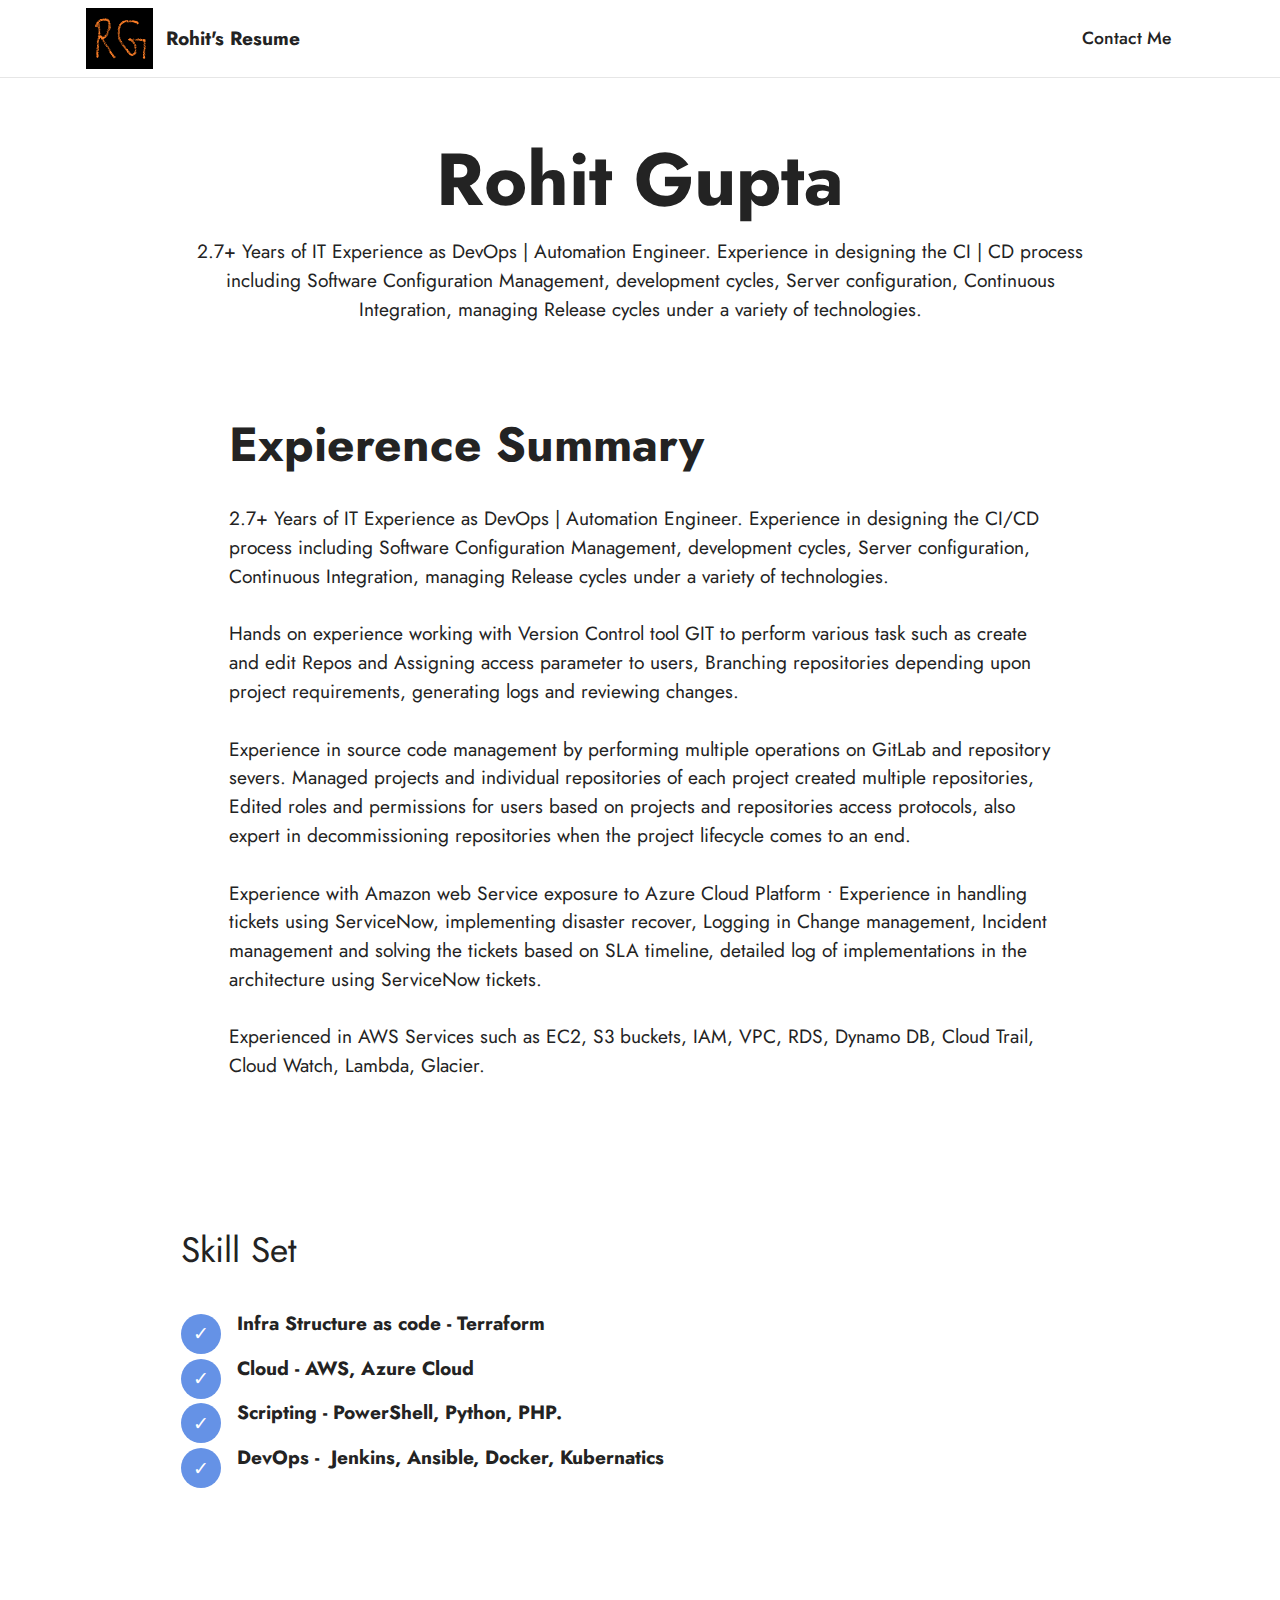
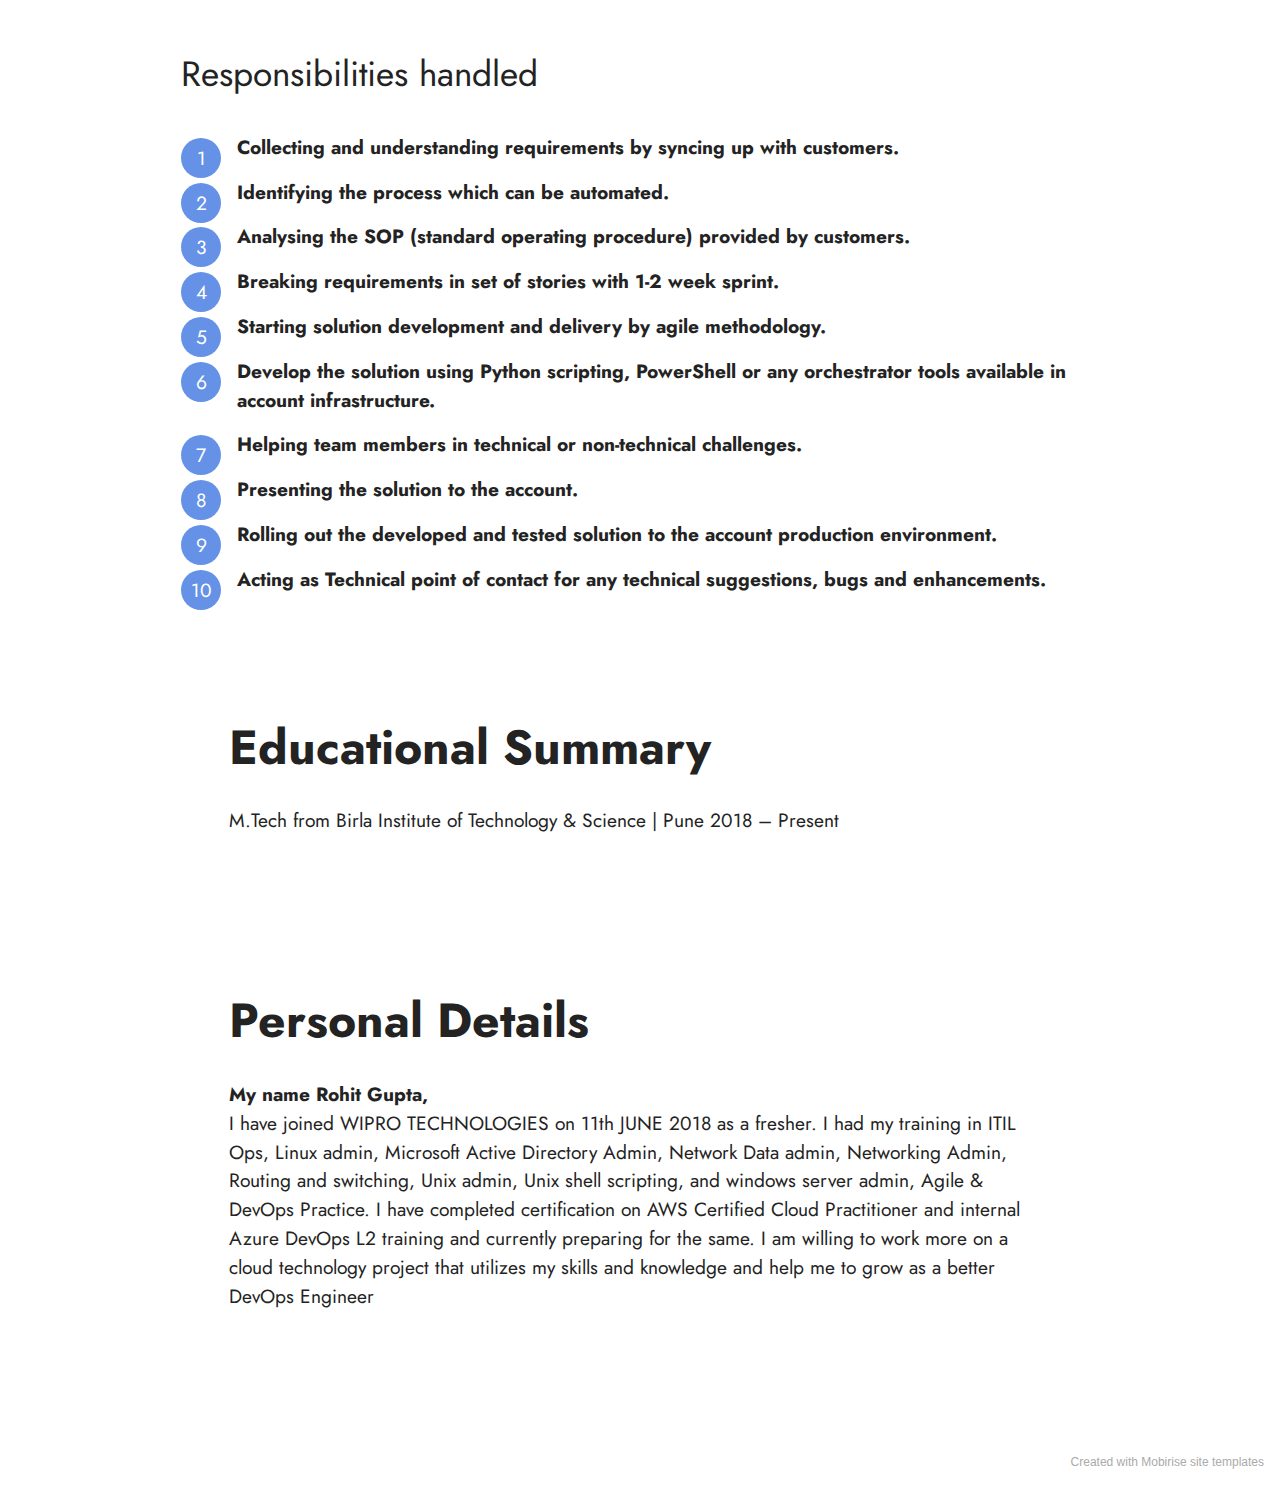
<file: index.html>
<!DOCTYPE html>
<html  >
<head>
  <!-- Site made with Mobirise Website Builder v5.3.10, https://mobirise.com -->
  <meta charset="UTF-8">
  <meta http-equiv="X-UA-Compatible" content="IE=edge">
  <meta name="generator" content="Mobirise v5.3.10, mobirise.com">
  <meta name="viewport" content="width=device-width, initial-scale=1, minimum-scale=1">
  <link rel="shortcut icon" href="assets/images/logo.png" type="image/x-icon">
  <meta name="description" content="">
  
  
  <title>Home</title>
  <link rel="stylesheet" href="assets/tether/tether.min.css">
  <link rel="stylesheet" href="assets/bootstrap/css/bootstrap.min.css">
  <link rel="stylesheet" href="assets/bootstrap/css/bootstrap-grid.min.css">
  <link rel="stylesheet" href="assets/bootstrap/css/bootstrap-reboot.min.css">
  <link rel="stylesheet" href="assets/dropdown/css/style.css">
  <link rel="stylesheet" href="assets/socicon/css/styles.css">
  <link rel="stylesheet" href="assets/theme/css/style.css">
  <link rel="preload" href="https://fonts.googleapis.com/css?family=Jost:100,200,300,400,500,600,700,800,900,100i,200i,300i,400i,500i,600i,700i,800i,900i&display=swap" as="style" onload="this.onload=null;this.rel='stylesheet'">
  <noscript><link rel="stylesheet" href="https://fonts.googleapis.com/css?family=Jost:100,200,300,400,500,600,700,800,900,100i,200i,300i,400i,500i,600i,700i,800i,900i&display=swap"></noscript>
  <link rel="preload" as="style" href="assets/mobirise/css/mbr-additional.css"><link rel="stylesheet" href="assets/mobirise/css/mbr-additional.css" type="text/css">
  
  
  
  
</head>
<body>
  
  <section class="menu cid-s48OLK6784" once="menu" id="menu1-h">
    
    <nav class="navbar navbar-dropdown navbar-fixed-top navbar-expand-lg">
        <div class="container">
            <div class="navbar-brand">
                <span class="navbar-logo">
                    <a href="index.html">
                        <img src="assets/images/logo.png" alt="Home" style="height: 3.8rem;">
                    </a>
                </span>
                <span class="navbar-caption-wrap"><a class="navbar-caption text-black text-primary display-7" href="index.html">Rohit's Resume</a></span>
            </div>
            <button class="navbar-toggler" type="button" data-toggle="collapse" data-target="#navbarSupportedContent" aria-controls="navbarNavAltMarkup" aria-expanded="false" aria-label="Toggle navigation">
                <div class="hamburger">
                    <span></span>
                    <span></span>
                    <span></span>
                    <span></span>
                </div>
            </button>
            <div class="collapse navbar-collapse" id="navbarSupportedContent">
                <ul class="navbar-nav nav-dropdown nav-right" data-app-modern-menu="true"><li class="nav-item"><a class="nav-link link text-black text-primary display-4" href="page1.html">Contact Me</a></li></ul>
                
                
            </div>
        </div>
    </nav>

</section>

<section class="header1 cid-s48MCQYojq" id="header1-f">

    

    

    <div class="align-center container">
        <div class="row justify-content-center">
            <div class="col-12 col-lg-10">
                <h1 class="mbr-section-title mbr-fonts-style mb-3 display-1"><strong>Rohit Gupta</strong></h1>
                
                <p class="mbr-text mbr-fonts-style display-7">2.7+ Years of IT Experience as DevOps | Automation Engineer. Experience in designing the CI | CD process including Software Configuration Management, development cycles, Server configuration, Continuous Integration, managing Release cycles under a variety of technologies.</p>
                
            </div>
        </div>
    </div>
</section>

<section class="content1 cid-s48udlf8KU" id="content1-8">
    
    <div class="container">
        <div class="row justify-content-center">
            <div class="title col-12 col-md-9">
                <h3 class="mbr-section-title mbr-fonts-style align-center mb-4 display-2"><strong>Expierence Summary</strong></h3>
                <h4 class="mbr-section-subtitle align-center mbr-fonts-style mb-4 display-7"><div>2.7+ Years of IT Experience as DevOps | Automation Engineer. Experience in designing the CI/CD process including Software Configuration Management, development cycles, Server configuration, Continuous Integration, managing Release cycles under a variety of technologies.</div><div><br></div><div><span style="font-size: 1.2rem;">Hands on experience working with Version Control tool GIT to perform various task such as create and edit Repos and Assigning access parameter to users, Branching repositories depending upon project requirements, generating logs and reviewing changes. </span></div><br><div><span style="font-size: 1.2rem;">Experience in source code management by performing multiple operations on GitLab and repository severs. Managed projects and individual repositories of each project created multiple repositories, Edited roles and permissions for users based on projects and repositories access protocols, also expert in decommissioning repositories when the project lifecycle comes to an end. </span></div><br><div><span style="font-size: 1.2rem;">Experience with Amazon web Service exposure to Azure Cloud Platform • Experience in handling tickets using ServiceNow, implementing disaster recover, Logging in Change management, Incident management and solving the tickets based on SLA timeline, detailed log of implementations in the architecture using ServiceNow tickets. </span></div><br><div><span style="font-size: 1.2rem;">Experienced in AWS Services such as EC2, S3 buckets, IAM, VPC, RDS, Dynamo DB, Cloud Trail, Cloud Watch, Lambda, Glacier.</span><br></div></h4>
                
            </div>
        </div>
    </div>
</section>

<section class="content8 cid-sFA0KXL9tc" id="content8-o">
    
    <div class="container">
        <div class="row justify-content-center">
            <div class="counter-container col-md-12 col-lg-10">
                <h4 class="mbr-section-title mbr-fonts-style mb-4 display-5">Skill Set</h4>
                <div class="mbr-text mbr-fonts-style display-7">
                    <ul>
                        <li><strong>Infra Structure as code - Terraform</strong></li>
                        <li><strong>Cloud - AWS, Azure Cloud&nbsp;</strong></li><li><strong>Scripting - PowerShell, Python, PHP.</strong></li><li><strong>DevOps -&nbsp; Jenkins, Ansible, Docker, Kubernatics</strong></li>
                    </ul>
                </div>
            </div>
        </div>
    </div>
</section>

<section class="content9 cid-sFA1Wz2s9J" id="content9-q">
    

    <div class="container">
        <div class="row justify-content-center">
            <div class="counter-container col-md-12 col-lg-10">
                <h4 class="mbr-section-title mbr-fonts-style mb-4 display-5">Responsibilities handled</h4>
                <div class="mbr-text mbr-fonts-style display-7">
                    <ol>
                        <li><strong>Collecting and understanding requirements by syncing up with customers.</strong><br></li><li><strong>Identifying the process which can be automated.
</strong></li><li><strong>Analysing the SOP (standard operating procedure) provided by customers.
</strong></li><li><strong>Breaking requirements in set of stories with 1-2 week sprint.
</strong></li><li><strong>Starting solution development and delivery by agile methodology.
</strong></li><li><strong>Develop the solution using Python scripting, PowerShell or any orchestrator tools available in account infrastructure.
</strong></li><li><strong>Helping team members in technical or non-technical challenges.
</strong></li><li><strong>Presenting the solution to the account.
</strong></li><li><strong>Rolling out the developed and tested solution to the account production environment.
</strong></li><li><strong>Acting as Technical point of contact for any technical suggestions, bugs and enhancements.</strong></li>
                    </ol>
                </div>
            </div>
        </div>
    </div>
</section>

<section class="content1 cid-sFA2pXXGGl" id="content1-r">
    
    <div class="container">
        <div class="row justify-content-center">
            <div class="title col-12 col-md-9">
                <h3 class="mbr-section-title mbr-fonts-style align-center mb-4 display-2"><strong>Educational Summary</strong></h3>
                <h4 class="mbr-section-subtitle align-center mbr-fonts-style mb-4 display-7">M.Tech from Birla Institute of Technology &amp; Science | Pune 2018 – Present</h4>
                
            </div>
        </div>
    </div>
</section>

<section class="content1 cid-sFA30c0KIP" id="content1-s">
    
    <div class="container">
        <div class="row justify-content-center">
            <div class="title col-12 col-md-9">
                <h3 class="mbr-section-title mbr-fonts-style align-center mb-4 display-2"><strong>Personal Details</strong></h3>
                <h4 class="mbr-section-subtitle align-center mbr-fonts-style mb-4 display-7"><strong>My name Rohit Gupta, </strong><br>I have joined WIPRO TECHNOLOGIES on 11th JUNE 2018 as a fresher. I had my training in ITIL Ops, Linux admin, Microsoft Active Directory Admin, Network Data admin, Networking Admin, Routing and switching, Unix admin, Unix shell scripting, and windows server admin, Agile &amp; DevOps Practice. I have completed certification on AWS Certified Cloud Practitioner and internal Azure DevOps L2 training and currently preparing for the same. I am willing to work more on a cloud technology project that utilizes my skills and knowledge and help me to grow as a better DevOps Engineer</h4>
                
            </div>
        </div>
    </div>
</section><section style="background-color: #fff; font-family: -apple-system, BlinkMacSystemFont, 'Segoe UI', 'Roboto', 'Helvetica Neue', Arial, sans-serif; color:#aaa; font-size:12px; padding: 0; align-items: center; display: flex;"><a href="https://mobirise.site/e" style="flex: 1 1; height: 3rem; padding-left: 1rem;"></a><p style="flex: 0 0 auto; margin:0; padding-right:1rem;">Created with Mobirise <a href="https://mobirise.site/u" style="color:#aaa;">site</a> templates</p></section><script src="assets/web/assets/jquery/jquery.min.js"></script>  <script src="assets/popper/popper.min.js"></script>  <script src="assets/tether/tether.min.js"></script>  <script src="assets/bootstrap/js/bootstrap.min.js"></script>  <script src="assets/smoothscroll/smooth-scroll.js"></script>  <script src="assets/dropdown/js/nav-dropdown.js"></script>  <script src="assets/dropdown/js/navbar-dropdown.js"></script>  <script src="assets/touchswipe/jquery.touch-swipe.min.js"></script>  <script src="assets/theme/js/script.js"></script>  
  
  
</body>
</html>
</file>
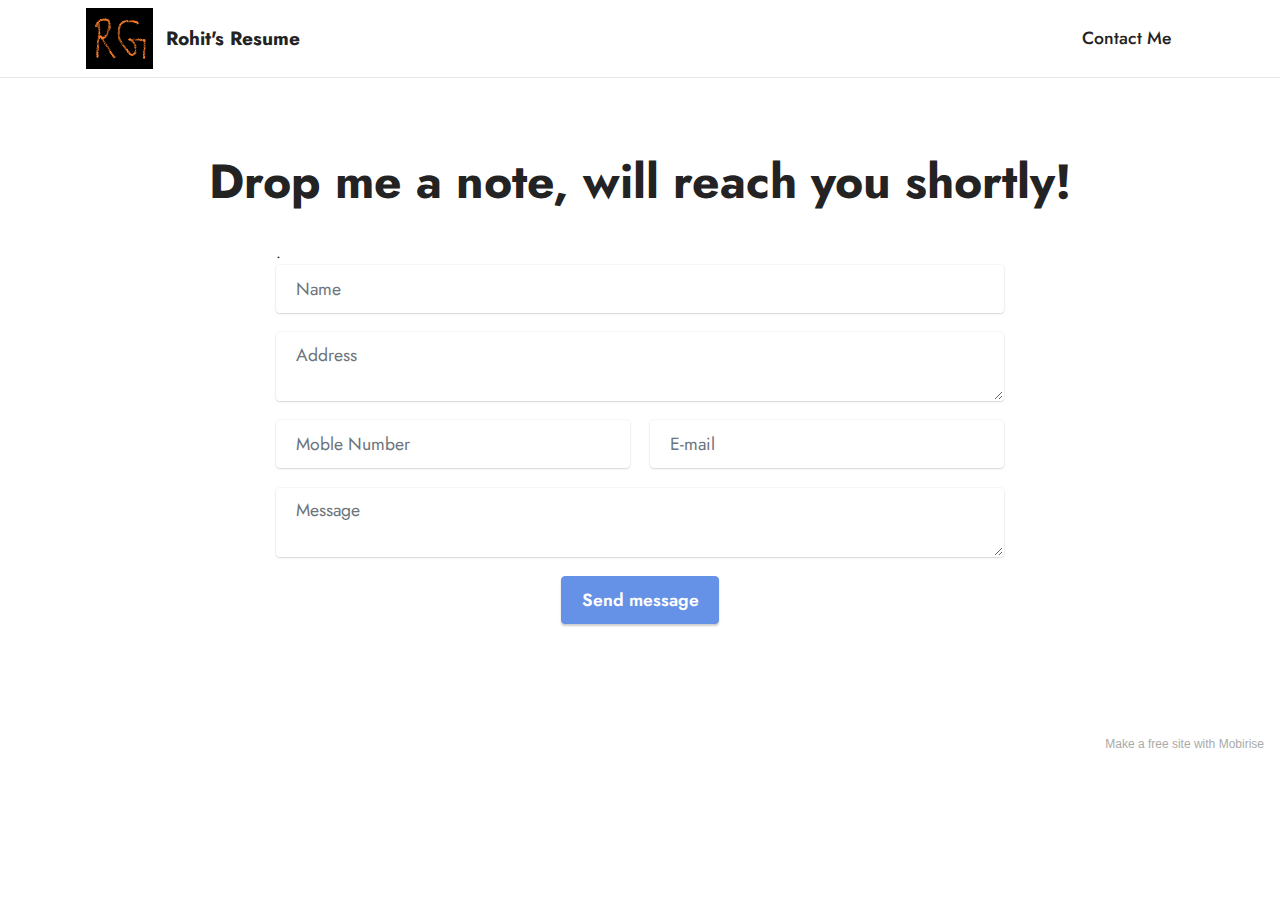
<file: page1.html>
<!DOCTYPE html>
<html  >
<head>
  <meta charset="UTF-8">
  <meta http-equiv="X-UA-Compatible" content="IE=edge">
  <meta name="generator" content="Mobirise v5.3.10, mobirise.com">
  <meta name="viewport" content="width=device-width, initial-scale=1, minimum-scale=1">
  <link rel="shortcut icon" href="assets/images/logo.png" type="image/x-icon">
  <meta name="description" content="">
  
  
  <title>Contact_me</title>
  <link rel="stylesheet" href="assets/tether/tether.min.css">
  <link rel="stylesheet" href="assets/bootstrap/css/bootstrap.min.css">
  <link rel="stylesheet" href="assets/bootstrap/css/bootstrap-grid.min.css">
  <link rel="stylesheet" href="assets/bootstrap/css/bootstrap-reboot.min.css">
  <link rel="stylesheet" href="assets/dropdown/css/style.css">
  <link rel="stylesheet" href="assets/formstyler/jquery.formstyler.css">
  <link rel="stylesheet" href="assets/formstyler/jquery.formstyler.theme.css">
  <link rel="stylesheet" href="assets/datepicker/jquery.datetimepicker.min.css">
  <link rel="stylesheet" href="assets/socicon/css/styles.css">
  <link rel="stylesheet" href="assets/theme/css/style.css">
  <link rel="preload" href="https://fonts.googleapis.com/css?family=Jost:100,200,300,400,500,600,700,800,900,100i,200i,300i,400i,500i,600i,700i,800i,900i&display=swap" as="style" onload="this.onload=null;this.rel='stylesheet'">
  <noscript><link rel="stylesheet" href="https://fonts.googleapis.com/css?family=Jost:100,200,300,400,500,600,700,800,900,100i,200i,300i,400i,500i,600i,700i,800i,900i&display=swap"></noscript>
  <link rel="preload" as="style" href="assets/mobirise/css/mbr-additional.css"><link rel="stylesheet" href="assets/mobirise/css/mbr-additional.css" type="text/css">
  
  <script>
function validateForm() {
  let x = document.forms["myForm"]["E-mail"].value;
  if (x == "") {
    alert("Please Enter Email in the Email Filed");
    return false;
  }

  let Y = document.forms["myForm"]["name"].value;
  if (Y == "") {
    alert("Please Tell us your name, if you have one in Name Field");
    return false;
  }


  let Z = document.forms["myForm"]["Address"].value;
  if (Z == "") {
    alert("Help us with your Address, in Address Field");
    return false;
  }


  let Q = document.forms["myForm"]["Moble Number"].value;
  if (Q == "") {
    alert("How We call you?, Share us your Phone number in Mobile Number Field");
    return false;
  }


  let E = document.forms["myForm"]["textarea"].value;
  if (Y == "") {
    alert("What you want to Say, Please Enter in Message Field");
    return false;
  }



}

</script>
  
  
</head>
<body>
  
  <section class="menu cid-s48OLK6784" once="menu" id="menu1-k">
    
    <nav class="navbar navbar-dropdown navbar-fixed-top navbar-expand-lg">
        <div class="container">
            <div class="navbar-brand">
                <span class="navbar-logo">
                    <a href="index.html">
                        <img src="assets/images/logo.png" alt="Home" style="height: 3.8rem;">
                    </a>
                </span>
                <span class="navbar-caption-wrap"><a class="navbar-caption text-black text-primary display-7" href="index.html">Rohit's Resume</a></span>
            </div>
            <button class="navbar-toggler" type="button" data-toggle="collapse" data-target="#navbarSupportedContent" aria-controls="navbarNavAltMarkup" aria-expanded="false" aria-label="Toggle navigation">
                <div class="hamburger">
                    <span></span>
                    <span></span>
                    <span></span>
                    <span></span>
                </div>
            </button>
            <div class="collapse navbar-collapse" id="navbarSupportedContent">
                <ul class="navbar-nav nav-dropdown nav-right" data-app-modern-menu="true"><li class="nav-item"><a class="nav-link link text-black text-primary display-4" href="page1.html">Contact Me</a></li></ul>
                
                
            </div>
        </div>
    </nav>

</section>

<section class="form5 cid-sFzURJR2z9" id="form5-l">
    
    
    <div class="container">
        <div class="mbr-section-head">
            <h3 class="mbr-section-title mbr-fonts-style align-center mb-0 display-2"><strong>Drop me a note, will reach you shortly!</strong></h3>
            
        </div>
        <div class="row justify-content-center mt-4">
            <div class="col-lg-8 mx-auto mbr-form" data-form-type="formoid">
                <form name="myForm" action="" method="POST" onsubmit="return validateForm()">
                    .
                    <div class="dragArea row">

                        <div class="col-md col-sm-12 form-group" data-for="name">
                            <input type="text" name="name" placeholder="Name" data-form-field="name" class="form-control" value="" id="name-form5-l">
                        </div>

                        <div class="col-12 form-group" data-for="textarea">
                            <textarea name="Address" placeholder="Address" data-form-field="textarea" class="form-control" id="textarea-form5-l"></textarea>
                        </div>

                        <div class="col-md col-sm-12 form-group" data-for="name">
                            <input type="tel" name="Moble Number" placeholder="Moble Number" data-form-field="name" class="form-control" value="" id="name-form5-l">
                        </div>

                        <div class="col-md col-sm-12 form-group" data-for="email">
                            <input type="email" name="E-mail" placeholder="E-mail" data-form-field="email" class="form-control" value="" id="email-form5-l">
                        </div>

                        <div class="col-12 form-group" data-for="textarea">
                            <textarea name="textarea" placeholder="Message" data-form-field="textarea" class="form-control" id="textarea-form5-l"></textarea>
                        </div>

                        <div class="col-lg-12 col-md-12 col-sm-12 align-center mbr-section-btn">
                            <button type="submit" class="btn btn-primary display-4">Send message</button>
                        </div>
                    </div>
                </form>
            </div>
        </div>
    </div>
</section><section style="background-color: #fff; font-family: -apple-system, BlinkMacSystemFont, 'Segoe UI', 'Roboto', 'Helvetica Neue', Arial, sans-serif; color:#aaa; font-size:12px; padding: 0; align-items: center; display: flex;"><a href="https://mobirise.site/f" style="flex: 1 1; height: 3rem; padding-left: 1rem;"></a><p style="flex: 0 0 auto; margin:0; padding-right:1rem;">Make a free site with <a href="https://mobirise.site/z" style="color:#aaa;">Mobirise</a></p></section><script src="assets/web/assets/jquery/jquery.min.js"></script>  <script src="assets/popper/popper.min.js"></script>  <script src="assets/tether/tether.min.js"></script>  <script src="assets/bootstrap/js/bootstrap.min.js"></script>  <script src="assets/smoothscroll/smooth-scroll.js"></script>  <script src="assets/dropdown/js/nav-dropdown.js"></script>  <script src="assets/dropdown/js/navbar-dropdown.js"></script>  <script src="assets/touchswipe/jquery.touch-swipe.min.js"></script>  <script src="assets/formstyler/jquery.formstyler.js"></script>  <script src="assets/formstyler/jquery.formstyler.min.js"></script>  <script src="assets/datepicker/jquery.datetimepicker.full.js"></script>  <script src="assets/theme/js/script.js"></script>  <script src="assets/formoid/formoid.min.js"></script>  
  
  
</body>
</html>
</file>
<file: assets/dropdown/css/style.css>
.navbar-dropdown {
  left: 0;
  padding: 0;
  position: absolute;
  right: 0;
  top: 0;
  transition: all 0.45s ease;
  z-index: 1030;
  background: #282828; }
  .navbar-dropdown .navbar-logo {
    margin-right: 0.8rem;
    transition: margin 0.3s ease-in-out;
    vertical-align: middle; }
    .navbar-dropdown .navbar-logo img {
      height: 3.125rem;
      transition: all 0.3s ease-in-out; }
    .navbar-dropdown .navbar-logo.mbr-iconfont {
      font-size: 3.125rem;
      line-height: 3.125rem; }
  .navbar-dropdown .navbar-caption {
    font-weight: 700;
    white-space: normal;
    vertical-align: -4px;
    line-height: 3.125rem !important; }
    .navbar-dropdown .navbar-caption, .navbar-dropdown .navbar-caption:hover {
      color: inherit;
      text-decoration: none; }
  .navbar-dropdown .mbr-iconfont + .navbar-caption {
    vertical-align: -1px; }
  .navbar-dropdown.navbar-fixed-top {
    position: fixed; }
  .navbar-dropdown .navbar-brand span {
    vertical-align: -4px; }
  .navbar-dropdown.bg-color.transparent {
    background: none; }
  .navbar-dropdown.navbar-short .navbar-brand {
    padding: 0.625rem 0; }
    .navbar-dropdown.navbar-short .navbar-brand span {
      vertical-align: -1px; }
  .navbar-dropdown.navbar-short .navbar-caption {
    line-height: 2.375rem !important;
    vertical-align: -2px; }
  .navbar-dropdown.navbar-short .navbar-logo {
    margin-right: 0.5rem; }
    .navbar-dropdown.navbar-short .navbar-logo img {
      height: 2.375rem; }
    .navbar-dropdown.navbar-short .navbar-logo.mbr-iconfont {
      font-size: 2.375rem;
      line-height: 2.375rem; }
  .navbar-dropdown.navbar-short .mbr-table-cell {
    height: 3.625rem; }
  .navbar-dropdown .navbar-close {
    left: 0.6875rem;
    position: fixed;
    top: 0.75rem;
    z-index: 1000; }
  .navbar-dropdown .hamburger-icon {
    content: "";
    display: inline-block;
    vertical-align: middle;
    width: 16px;
    -webkit-box-shadow: 0 -6px 0 1px #282828,0 0 0 1px #282828,0 6px 0 1px #282828;
    -moz-box-shadow: 0 -6px 0 1px #282828,0 0 0 1px #282828,0 6px 0 1px #282828;
    box-shadow: 0 -6px 0 1px #282828,0 0 0 1px #282828,0 6px 0 1px #282828; }

.dropdown-menu .dropdown-toggle[data-toggle="dropdown-submenu"]::after {
  border-bottom: 0.35em solid transparent;
  border-left: 0.35em solid;
  border-right: 0;
  border-top: 0.35em solid transparent;
  margin-left: 0.3rem; }

.dropdown-menu .dropdown-item:focus {
  outline: 0; }

.nav-dropdown {
  font-size: 0.75rem;
  font-weight: 500;
  height: auto !important; }
  .nav-dropdown .nav-btn {
    padding-left: 1rem; }
  .nav-dropdown .link {
    margin: .667em 1.667em;
    font-weight: 500;
    padding: 0;
    transition: color .2s ease-in-out; }
    .nav-dropdown .link.dropdown-toggle {
      margin-right: 2.583em; }
      .nav-dropdown .link.dropdown-toggle::after {
        margin-left: .25rem;
        border-top: 0.35em solid;
        border-right: 0.35em solid transparent;
        border-left: 0.35em solid transparent;
        border-bottom: 0; }
      .nav-dropdown .link.dropdown-toggle[aria-expanded="true"] {
        margin: 0;
        padding: 0.667em 3.263em  0.667em 1.667em; }
  .nav-dropdown .link::after,
  .nav-dropdown .dropdown-item::after {
    color: inherit; }
  .nav-dropdown .btn {
    font-size: 0.75rem;
    font-weight: 700;
    letter-spacing: 0;
    margin-bottom: 0;
    padding-left: 1.25rem;
    padding-right: 1.25rem; }
  .nav-dropdown .dropdown-menu {
    border-radius: 0;
    border: 0;
    left: 0;
    margin: 0;
    padding-bottom: 1.25rem;
    padding-top: 1.25rem;
    position: relative; }
  .nav-dropdown .dropdown-submenu {
    margin-left: 0.125rem;
    top: 0; }
  .nav-dropdown .dropdown-item {
    font-weight: 500;
    line-height: 2;
    padding: 0.3846em 4.615em 0.3846em 1.5385em;
    position: relative;
    transition: color .2s ease-in-out, background-color .2s ease-in-out; }
    .nav-dropdown .dropdown-item::after {
      margin-top: -0.3077em;
      position: absolute;
      right: 1.1538em;
      top: 50%; }
    .nav-dropdown .dropdown-item:focus, .nav-dropdown .dropdown-item:hover {
      background: none; }

@media (max-width: 767px) {
  .nav-dropdown.navbar-toggleable-sm {
    bottom: 0;
    display: none;
    left: 0;
    overflow-x: hidden;
    position: fixed;
    top: 0;
    transform: translateX(-100%);
    -ms-transform: translateX(-100%);
    -webkit-transform: translateX(-100%);
    width: 18.75rem;
    z-index: 999; } }
.nav-dropdown.navbar-toggleable-xl {
  bottom: 0;
  display: none;
  left: 0;
  overflow-x: hidden;
  position: fixed;
  top: 0;
  transform: translateX(-100%);
  -ms-transform: translateX(-100%);
  -webkit-transform: translateX(-100%);
  width: 18.75rem;
  z-index: 999; }

.nav-dropdown-sm {
  display: block !important;
  overflow-x: hidden;
  overflow: auto;
  padding-top: 3.875rem; }
  .nav-dropdown-sm::after {
    content: "";
    display: block;
    height: 3rem;
    width: 100%; }
  .nav-dropdown-sm.collapse.in ~ .navbar-close {
    display: block !important; }
  .nav-dropdown-sm.collapsing, .nav-dropdown-sm.collapse.in {
    transform: translateX(0);
    -ms-transform: translateX(0);
    -webkit-transform: translateX(0);
    transition: all 0.25s ease-out;
    -webkit-transition: all 0.25s ease-out;
    background: #282828; }
  .nav-dropdown-sm.collapsing[aria-expanded="false"] {
    transform: translateX(-100%);
    -ms-transform: translateX(-100%);
    -webkit-transform: translateX(-100%); }
  .nav-dropdown-sm .nav-item {
    display: block;
    margin-left: 0 !important;
    padding-left: 0; }
  .nav-dropdown-sm .link,
  .nav-dropdown-sm .dropdown-item {
    border-top: 1px dotted rgba(255, 255, 255, 0.1);
    font-size: 0.8125rem;
    line-height: 1.6;
    margin: 0 !important;
    padding: 0.875rem 2.4rem 0.875rem 1.5625rem !important;
    position: relative;
    white-space: normal; }
    .nav-dropdown-sm .link:focus, .nav-dropdown-sm .link:hover,
    .nav-dropdown-sm .dropdown-item:focus,
    .nav-dropdown-sm .dropdown-item:hover {
      background: rgba(0, 0, 0, 0.2) !important;
      color: #c0a375; }
  .nav-dropdown-sm .nav-btn {
    position: relative;
    padding: 1.5625rem 1.5625rem 0 1.5625rem; }
    .nav-dropdown-sm .nav-btn::before {
      border-top: 1px dotted rgba(255, 255, 255, 0.1);
      content: "";
      left: 0;
      position: absolute;
      top: 0;
      width: 100%; }
    .nav-dropdown-sm .nav-btn + .nav-btn {
      padding-top: 0.625rem; }
      .nav-dropdown-sm .nav-btn + .nav-btn::before {
        display: none; }
  .nav-dropdown-sm .btn {
    padding: 0.625rem 0; }
  .nav-dropdown-sm .dropdown-toggle[data-toggle="dropdown-submenu"]::after {
    margin-left: .25rem;
    border-top: 0.35em solid;
    border-right: 0.35em solid transparent;
    border-left: 0.35em solid transparent;
    border-bottom: 0; }
  .nav-dropdown-sm .dropdown-toggle[data-toggle="dropdown-submenu"][aria-expanded="true"]::after {
    border-top: 0;
    border-right: 0.35em solid transparent;
    border-left: 0.35em solid transparent;
    border-bottom: 0.35em solid; }
  .nav-dropdown-sm .dropdown-menu {
    margin: 0;
    padding: 0;
    position: relative;
    top: 0;
    left: 0;
    width: 100%;
    border: 0;
    float: none;
    border-radius: 0;
    background: none; }
  .nav-dropdown-sm .dropdown-submenu {
    left: 100%;
    margin-left: 0.125rem;
    margin-top: -1.25rem;
    top: 0; }

.navbar-toggleable-sm .nav-dropdown .dropdown-menu {
  position: absolute; }

.navbar-toggleable-sm .nav-dropdown .dropdown-submenu {
  left: 100%;
  margin-left: 0.125rem;
  margin-top: -1.25rem;
  top: 0; }

.navbar-toggleable-sm.opened .nav-dropdown .dropdown-menu {
  position: relative; }

.navbar-toggleable-sm.opened .nav-dropdown .dropdown-submenu {
  left: 0;
  margin-left: 00rem;
  margin-top: 0rem;
  top: 0; }

.is-builder .nav-dropdown.collapsing {
  transition: none !important; }

/*# sourceMappingURL=style.css.map */
</file>
<file: assets/socicon/css/styles.css>
@charset "UTF-8";

@font-face {
  font-family: 'Socicon';
  src:  url('../fonts/socicon.eot');
  src:  url('../fonts/socicon.eot?#iefix') format('embedded-opentype'),
    url('../fonts/socicon.woff2') format('woff2'),
    url('../fonts/socicon.ttf') format('truetype'),
    url('../fonts/socicon.woff') format('woff'),
    url('../fonts/socicon.svg#socicon') format('svg');
  font-weight: normal;
  font-style: normal;
  font-display: swap;
}

[data-icon]:before {
  font-family: "socicon" !important;
  content: attr(data-icon);
  font-style: normal !important;
  font-weight: normal !important;
  font-variant: normal !important;
  text-transform: none !important;
  speak: none;
  line-height: 1;
  -webkit-font-smoothing: antialiased;
  -moz-osx-font-smoothing: grayscale;
}

[class^="socicon-"], [class*=" socicon-"] {
  /* use !important to prevent issues with browser extensions that change fonts */
  font-family: 'Socicon' !important;
  speak: none;
  font-style: normal;
  font-weight: normal;
  font-variant: normal;
  text-transform: none;
  line-height: 1;

  /* Better Font Rendering =========== */
  -webkit-font-smoothing: antialiased;
  -moz-osx-font-smoothing: grayscale;
}

.socicon-eitaa:before {
  content: "\e97c";
}
.socicon-soroush:before {
  content: "\e97d";
}
.socicon-bale:before {
  content: "\e97e";
}
.socicon-zazzle:before {
  content: "\e97b";
}
.socicon-society6:before {
  content: "\e97a";
}
.socicon-redbubble:before {
  content: "\e979";
}
.socicon-avvo:before {
  content: "\e978";
}
.socicon-stitcher:before {
  content: "\e977";
}
.socicon-googlehangouts:before {
  content: "\e974";
}
.socicon-dlive:before {
  content: "\e975";
}
.socicon-vsco:before {
  content: "\e976";
}
.socicon-flipboard:before {
  content: "\e973";
}
.socicon-ubuntu:before {
  content: "\e958";
}
.socicon-artstation:before {
  content: "\e959";
}
.socicon-invision:before {
  content: "\e95a";
}
.socicon-torial:before {
  content: "\e95b";
}
.socicon-collectorz:before {
  content: "\e95c";
}
.socicon-seenthis:before {
  content: "\e95d";
}
.socicon-googleplaymusic:before {
  content: "\e95e";
}
.socicon-debian:before {
  content: "\e95f";
}
.socicon-filmfreeway:before {
  content: "\e960";
}
.socicon-gnome:before {
  content: "\e961";
}
.socicon-itchio:before {
  content: "\e962";
}
.socicon-jamendo:before {
  content: "\e963";
}
.socicon-mix:before {
  content: "\e964";
}
.socicon-sharepoint:before {
  content: "\e965";
}
.socicon-tinder:before {
  content: "\e966";
}
.socicon-windguru:before {
  content: "\e967";
}
.socicon-cdbaby:before {
  content: "\e968";
}
.socicon-elementaryos:before {
  content: "\e969";
}
.socicon-stage32:before {
  content: "\e96a";
}
.socicon-tiktok:before {
  content: "\e96b";
}
.socicon-gitter:before {
  content: "\e96c";
}
.socicon-letterboxd:before {
  content: "\e96d";
}
.socicon-threema:before {
  content: "\e96e";
}
.socicon-splice:before {
  content: "\e96f";
}
.socicon-metapop:before {
  content: "\e970";
}
.socicon-naver:before {
  content: "\e971";
}
.socicon-remote:before {
  content: "\e972";
}
.socicon-internet:before {
  content: "\e957";
}
.socicon-moddb:before {
  content: "\e94b";
}
.socicon-indiedb:before {
  content: "\e94c";
}
.socicon-traxsource:before {
  content: "\e94d";
}
.socicon-gamefor:before {
  content: "\e94e";
}
.socicon-pixiv:before {
  content: "\e94f";
}
.socicon-myanimelist:before {
  content: "\e950";
}
.socicon-blackberry:before {
  content: "\e951";
}
.socicon-wickr:before {
  content: "\e952";
}
.socicon-spip:before {
  content: "\e953";
}
.socicon-napster:before {
  content: "\e954";
}
.socicon-beatport:before {
  content: "\e955";
}
.socicon-hackerone:before {
  content: "\e956";
}
.socicon-hackernews:before {
  content: "\e946";
}
.socicon-smashwords:before {
  content: "\e947";
}
.socicon-kobo:before {
  content: "\e948";
}
.socicon-bookbub:before {
  content: "\e949";
}
.socicon-mailru:before {
  content: "\e94a";
}
.socicon-gitlab:before {
  content: "\e945";
}
.socicon-instructables:before {
  content: "\e944";
}
.socicon-portfolio:before {
  content: "\e943";
}
.socicon-codered:before {
  content: "\e940";
}
.socicon-origin:before {
  content: "\e941";
}
.socicon-nextdoor:before {
  content: "\e942";
}
.socicon-udemy:before {
  content: "\e93f";
}
.socicon-livemaster:before {
  content: "\e93e";
}
.socicon-crunchbase:before {
  content: "\e93b";
}
.socicon-homefy:before {
  content: "\e93c";
}
.socicon-calendly:before {
  content: "\e93d";
}
.socicon-realtor:before {
  content: "\e90f";
}
.socicon-tidal:before {
  content: "\e910";
}
.socicon-qobuz:before {
  content: "\e911";
}
.socicon-natgeo:before {
  content: "\e912";
}
.socicon-mastodon:before {
  content: "\e913";
}
.socicon-unsplash:before {
  content: "\e914";
}
.socicon-homeadvisor:before {
  content: "\e915";
}
.socicon-angieslist:before {
  content: "\e916";
}
.socicon-codepen:before {
  content: "\e917";
}
.socicon-slack:before {
  content: "\e918";
}
.socicon-openaigym:before {
  content: "\e919";
}
.socicon-logmein:before {
  content: "\e91a";
}
.socicon-fiverr:before {
  content: "\e91b";
}
.socicon-gotomeeting:before {
  content: "\e91c";
}
.socicon-aliexpress:before {
  content: "\e91d";
}
.socicon-guru:before {
  content: "\e91e";
}
.socicon-appstore:before {
  content: "\e91f";
}
.socicon-homes:before {
  content: "\e920";
}
.socicon-zoom:before {
  content: "\e921";
}
.socicon-alibaba:before {
  content: "\e922";
}
.socicon-craigslist:before {
  content: "\e923";
}
.socicon-wix:before {
  content: "\e924";
}
.socicon-redfin:before {
  content: "\e925";
}
.socicon-googlecalendar:before {
  content: "\e926";
}
.socicon-shopify:before {
  content: "\e927";
}
.socicon-freelancer:before {
  content: "\e928";
}
.socicon-seedrs:before {
  content: "\e929";
}
.socicon-bing:before {
  content: "\e92a";
}
.socicon-doodle:before {
  content: "\e92b";
}
.socicon-bonanza:before {
  content: "\e92c";
}
.socicon-squarespace:before {
  content: "\e92d";
}
.socicon-toptal:before {
  content: "\e92e";
}
.socicon-gust:before {
  content: "\e92f";
}
.socicon-ask:before {
  content: "\e930";
}
.socicon-trulia:before {
  content: "\e931";
}
.socicon-loomly:before {
  content: "\e932";
}
.socicon-ghost:before {
  content: "\e933";
}
.socicon-upwork:before {
  content: "\e934";
}
.socicon-fundable:before {
  content: "\e935";
}
.socicon-booking:before {
  content: "\e936";
}
.socicon-googlemaps:before {
  content: "\e937";
}
.socicon-zillow:before {
  content: "\e938";
}
.socicon-niconico:before {
  content: "\e939";
}
.socicon-toneden:before {
  content: "\e93a";
}
.socicon-augment:before {
  content: "\e908";
}
.socicon-bitbucket:before {
  content: "\e909";
}
.socicon-fyuse:before {
  content: "\e90a";
}
.socicon-yt-gaming:before {
  content: "\e90b";
}
.socicon-sketchfab:before {
  content: "\e90c";
}
.socicon-mobcrush:before {
  content: "\e90d";
}
.socicon-microsoft:before {
  content: "\e90e";
}
.socicon-pandora:before {
  content: "\e907";
}
.socicon-messenger:before {
  content: "\e906";
}
.socicon-gamewisp:before {
  content: "\e905";
}
.socicon-bloglovin:before {
  content: "\e904";
}
.socicon-tunein:before {
  content: "\e903";
}
.socicon-gamejolt:before {
  content: "\e901";
}
.socicon-trello:before {
  content: "\e902";
}
.socicon-spreadshirt:before {
  content: "\e900";
}
.socicon-500px:before {
  content: "\e000";
}
.socicon-8tracks:before {
  content: "\e001";
}
.socicon-airbnb:before {
  content: "\e002";
}
.socicon-alliance:before {
  content: "\e003";
}
.socicon-amazon:before {
  content: "\e004";
}
.socicon-amplement:before {
  content: "\e005";
}
.socicon-android:before {
  content: "\e006";
}
.socicon-angellist:before {
  content: "\e007";
}
.socicon-apple:before {
  content: "\e008";
}
.socicon-appnet:before {
  content: "\e009";
}
.socicon-baidu:before {
  content: "\e00a";
}
.socicon-bandcamp:before {
  content: "\e00b";
}
.socicon-battlenet:before {
  content: "\e00c";
}
.socicon-mixer:before {
  content: "\e00d";
}
.socicon-bebee:before {
  content: "\e00e";
}
.socicon-bebo:before {
  content: "\e00f";
}
.socicon-behance:before {
  content: "\e010";
}
.socicon-blizzard:before {
  content: "\e011";
}
.socicon-blogger:before {
  content: "\e012";
}
.socicon-buffer:before {
  content: "\e013";
}
.socicon-chrome:before {
  content: "\e014";
}
.socicon-coderwall:before {
  content: "\e015";
}
.socicon-curse:before {
  content: "\e016";
}
.socicon-dailymotion:before {
  content: "\e017";
}
.socicon-deezer:before {
  content: "\e018";
}
.socicon-delicious:before {
  content: "\e019";
}
.socicon-deviantart:before {
  content: "\e01a";
}
.socicon-diablo:before {
  content: "\e01b";
}
.socicon-digg:before {
  content: "\e01c";
}
.socicon-discord:before {
  content: "\e01d";
}
.socicon-disqus:before {
  content: "\e01e";
}
.socicon-douban:before {
  content: "\e01f";
}
.socicon-draugiem:before {
  content: "\e020";
}
.socicon-dribbble:before {
  content: "\e021";
}
.socicon-drupal:before {
  content: "\e022";
}
.socicon-ebay:before {
  content: "\e023";
}
.socicon-ello:before {
  content: "\e024";
}
.socicon-endomodo:before {
  content: "\e025";
}
.socicon-envato:before {
  content: "\e026";
}
.socicon-etsy:before {
  content: "\e027";
}
.socicon-facebook:before {
  content: "\e028";
}
.socicon-feedburner:before {
  content: "\e029";
}
.socicon-filmweb:before {
  content: "\e02a";
}
.socicon-firefox:before {
  content: "\e02b";
}
.socicon-flattr:before {
  content: "\e02c";
}
.socicon-flickr:before {
  content: "\e02d";
}
.socicon-formulr:before {
  content: "\e02e";
}
.socicon-forrst:before {
  content: "\e02f";
}
.socicon-foursquare:before {
  content: "\e030";
}
.socicon-friendfeed:before {
  content: "\e031";
}
.socicon-github:before {
  content: "\e032";
}
.socicon-goodreads:before {
  content: "\e033";
}
.socicon-google:before {
  content: "\e034";
}
.socicon-googlescholar:before {
  content: "\e035";
}
.socicon-googlegroups:before {
  content: "\e036";
}
.socicon-googlephotos:before {
  content: "\e037";
}
.socicon-googleplus:before {
  content: "\e038";
}
.socicon-grooveshark:before {
  content: "\e039";
}
.socicon-hackerrank:before {
  content: "\e03a";
}
.socicon-hearthstone:before {
  content: "\e03b";
}
.socicon-hellocoton:before {
  content: "\e03c";
}
.socicon-heroes:before {
  content: "\e03d";
}
.socicon-smashcast:before {
  content: "\e03e";
}
.socicon-horde:before {
  content: "\e03f";
}
.socicon-houzz:before {
  content: "\e040";
}
.socicon-icq:before {
  content: "\e041";
}
.socicon-identica:before {
  content: "\e042";
}
.socicon-imdb:before {
  content: "\e043";
}
.socicon-instagram:before {
  content: "\e044";
}
.socicon-issuu:before {
  content: "\e045";
}
.socicon-istock:before {
  content: "\e046";
}
.socicon-itunes:before {
  content: "\e047";
}
.socicon-keybase:before {
  content: "\e048";
}
.socicon-lanyrd:before {
  content: "\e049";
}
.socicon-lastfm:before {
  content: "\e04a";
}
.socicon-line:before {
  content: "\e04b";
}
.socicon-linkedin:before {
  content: "\e04c";
}
.socicon-livejournal:before {
  content: "\e04d";
}
.socicon-lyft:before {
  content: "\e04e";
}
.socicon-macos:before {
  content: "\e04f";
}
.socicon-mail:before {
  content: "\e050";
}
.socicon-medium:before {
  content: "\e051";
}
.socicon-meetup:before {
  content: "\e052";
}
.socicon-mixcloud:before {
  content: "\e053";
}
.socicon-modelmayhem:before {
  content: "\e054";
}
.socicon-mumble:before {
  content: "\e055";
}
.socicon-myspace:before {
  content: "\e056";
}
.socicon-newsvine:before {
  content: "\e057";
}
.socicon-nintendo:before {
  content: "\e058";
}
.socicon-npm:before {
  content: "\e059";
}
.socicon-odnoklassniki:before {
  content: "\e05a";
}
.socicon-openid:before {
  content: "\e05b";
}
.socicon-opera:before {
  content: "\e05c";
}
.socicon-outlook:before {
  content: "\e05d";
}
.socicon-overwatch:before {
  content: "\e05e";
}
.socicon-patreon:before {
  content: "\e05f";
}
.socicon-paypal:before {
  content: "\e060";
}
.socicon-periscope:before {
  content: "\e061";
}
.socicon-persona:before {
  content: "\e062";
}
.socicon-pinterest:before {
  content: "\e063";
}
.socicon-play:before {
  content: "\e064";
}
.socicon-player:before {
  content: "\e065";
}
.socicon-playstation:before {
  content: "\e066";
}
.socicon-pocket:before {
  content: "\e067";
}
.socicon-qq:before {
  content: "\e068";
}
.socicon-quora:before {
  content: "\e069";
}
.socicon-raidcall:before {
  content: "\e06a";
}
.socicon-ravelry:before {
  content: "\e06b";
}
.socicon-reddit:before {
  content: "\e06c";
}
.socicon-renren:before {
  content: "\e06d";
}
.socicon-researchgate:before {
  content: "\e06e";
}
.socicon-residentadvisor:before {
  content: "\e06f";
}
.socicon-reverbnation:before {
  content: "\e070";
}
.socicon-rss:before {
  content: "\e071";
}
.socicon-sharethis:before {
  content: "\e072";
}
.socicon-skype:before {
  content: "\e073";
}
.socicon-slideshare:before {
  content: "\e074";
}
.socicon-smugmug:before {
  content: "\e075";
}
.socicon-snapchat:before {
  content: "\e076";
}
.socicon-songkick:before {
  content: "\e077";
}
.socicon-soundcloud:before {
  content: "\e078";
}
.socicon-spotify:before {
  content: "\e079";
}
.socicon-stackexchange:before {
  content: "\e07a";
}
.socicon-stackoverflow:before {
  content: "\e07b";
}
.socicon-starcraft:before {
  content: "\e07c";
}
.socicon-stayfriends:before {
  content: "\e07d";
}
.socicon-steam:before {
  content: "\e07e";
}
.socicon-storehouse:before {
  content: "\e07f";
}
.socicon-strava:before {
  content: "\e080";
}
.socicon-streamjar:before {
  content: "\e081";
}
.socicon-stumbleupon:before {
  content: "\e082";
}
.socicon-swarm:before {
  content: "\e083";
}
.socicon-teamspeak:before {
  content: "\e084";
}
.socicon-teamviewer:before {
  content: "\e085";
}
.socicon-technorati:before {
  content: "\e086";
}
.socicon-telegram:before {
  content: "\e087";
}
.socicon-tripadvisor:before {
  content: "\e088";
}
.socicon-tripit:before {
  content: "\e089";
}
.socicon-triplej:before {
  content: "\e08a";
}
.socicon-tumblr:before {
  content: "\e08b";
}
.socicon-twitch:before {
  content: "\e08c";
}
.socicon-twitter:before {
  content: "\e08d";
}
.socicon-uber:before {
  content: "\e08e";
}
.socicon-ventrilo:before {
  content: "\e08f";
}
.socicon-viadeo:before {
  content: "\e090";
}
.socicon-viber:before {
  content: "\e091";
}
.socicon-viewbug:before {
  content: "\e092";
}
.socicon-vimeo:before {
  content: "\e093";
}
.socicon-vine:before {
  content: "\e094";
}
.socicon-vkontakte:before {
  content: "\e095";
}
.socicon-warcraft:before {
  content: "\e096";
}
.socicon-wechat:before {
  content: "\e097";
}
.socicon-weibo:before {
  content: "\e098";
}
.socicon-whatsapp:before {
  content: "\e099";
}
.socicon-wikipedia:before {
  content: "\e09a";
}
.socicon-windows:before {
  content: "\e09b";
}
.socicon-wordpress:before {
  content: "\e09c";
}
.socicon-wykop:before {
  content: "\e09d";
}
.socicon-xbox:before {
  content: "\e09e";
}
.socicon-xing:before {
  content: "\e09f";
}
.socicon-yahoo:before {
  content: "\e0a0";
}
.socicon-yammer:before {
  content: "\e0a1";
}
.socicon-yandex:before {
  content: "\e0a2";
}
.socicon-yelp:before {
  content: "\e0a3";
}
.socicon-younow:before {
  content: "\e0a4";
}
.socicon-youtube:before {
  content: "\e0a5";
}
.socicon-zapier:before {
  content: "\e0a6";
}
.socicon-zerply:before {
  content: "\e0a7";
}
.socicon-zomato:before {
  content: "\e0a8";
}
.socicon-zynga:before {
  content: "\e0a9";
}
</file>
<file: assets/theme/css/style.css>
@charset "UTF-8";
section {
  background-color: #ffffff;
}

body {
  font-style: normal;
  line-height: 1.5;
  font-weight: 400;
  color: #232323;
  position: relative;
}

section,
.container,
.container-fluid {
  position: relative;
  word-wrap: break-word;
}

a.mbr-iconfont:hover {
  text-decoration: none;
}

.article .lead p,
.article .lead ul,
.article .lead ol,
.article .lead pre,
.article .lead blockquote {
  margin-bottom: 0;
}

a {
  font-style: normal;
  font-weight: 400;
  cursor: pointer;
}
a, a:hover {
  text-decoration: none;
}

.mbr-section-title {
  font-style: normal;
  line-height: 1.3;
}

.mbr-section-subtitle {
  line-height: 1.3;
}

.mbr-text {
  font-style: normal;
  line-height: 1.7;
}

h1,
h2,
h3,
h4,
h5,
h6,
.display-1,
.display-2,
.display-4,
.display-5,
.display-7,
span,
p,
a {
  line-height: 1;
  word-break: break-word;
  word-wrap: break-word;
  font-weight: 400;
}

b,
strong {
  font-weight: bold;
}

input:-webkit-autofill, input:-webkit-autofill:hover, input:-webkit-autofill:focus, input:-webkit-autofill:active {
  transition-delay: 9999s;
  -webkit-transition-property: background-color, color;
  transition-property: background-color, color;
}

textarea[type=hidden] {
  display: none;
}

section {
  background-position: 50% 50%;
  background-repeat: no-repeat;
  background-size: cover;
}
section .mbr-background-video,
section .mbr-background-video-preview {
  position: absolute;
  bottom: 0;
  left: 0;
  right: 0;
  top: 0;
}

.hidden {
  visibility: hidden;
}

.mbr-z-index20 {
  z-index: 20;
}

/*! Base colors */
.mbr-white {
  color: #ffffff;
}

.mbr-black {
  color: #111111;
}

.mbr-bg-white {
  background-color: #ffffff;
}

.mbr-bg-black {
  background-color: #000000;
}

/*! Text-aligns */
.align-left {
  text-align: left;
}

.align-center {
  text-align: center;
}

.align-right {
  text-align: right;
}

/*! Font-weight  */
.mbr-light {
  font-weight: 300;
}

.mbr-regular {
  font-weight: 400;
}

.mbr-semibold {
  font-weight: 500;
}

.mbr-bold {
  font-weight: 700;
}

/*! Media  */
.media-content {
  flex-basis: 100%;
}

.media-container-row {
  display: flex;
  flex-direction: row;
  flex-wrap: wrap;
  justify-content: center;
  align-content: center;
  align-items: start;
}
.media-container-row .media-size-item {
  width: 400px;
}

.media-container-column {
  display: flex;
  flex-direction: column;
  flex-wrap: wrap;
  justify-content: center;
  align-content: center;
  align-items: stretch;
}
.media-container-column > * {
  width: 100%;
}

@media (min-width: 992px) {
  .media-container-row {
    flex-wrap: nowrap;
  }
}
figure {
  margin-bottom: 0;
  overflow: hidden;
}

figure[mbr-media-size] {
  transition: width 0.1s;
}

img,
iframe {
  display: block;
  width: 100%;
}

.card {
  background-color: transparent;
  border: none;
}

.card-box {
  width: 100%;
}

.card-img {
  text-align: center;
  flex-shrink: 0;
  -webkit-flex-shrink: 0;
}

.media {
  max-width: 100%;
  margin: 0 auto;
}

.mbr-figure {
  align-self: center;
}

.media-container > div {
  max-width: 100%;
}

.mbr-figure img,
.card-img img {
  width: 100%;
}

@media (max-width: 991px) {
  .media-size-item {
    width: auto !important;
  }

  .media {
    width: auto;
  }

  .mbr-figure {
    width: 100% !important;
  }
}
/*! Buttons */
.mbr-section-btn {
  margin-left: -0.6rem;
  margin-right: -0.6rem;
  font-size: 0;
}

.btn {
  font-weight: 600;
  border-width: 1px;
  font-style: normal;
  margin: 0.6rem 0.6rem;
  white-space: normal;
  transition: all 0.2s ease-in-out;
  display: inline-flex;
  align-items: center;
  justify-content: center;
  word-break: break-word;
}

.btn-sm {
  font-weight: 600;
  letter-spacing: 0px;
  transition: all 0.3s ease-in-out;
}

.btn-md {
  font-weight: 600;
  letter-spacing: 0px;
  transition: all 0.3s ease-in-out;
}

.btn-lg {
  font-weight: 600;
  letter-spacing: 0px;
  transition: all 0.3s ease-in-out;
}

.btn-form {
  margin: 0;
}
.btn-form:hover {
  cursor: pointer;
}

nav .mbr-section-btn {
  margin-left: 0rem;
  margin-right: 0rem;
}

/*! Btn icon margin */
.btn .mbr-iconfont,
.btn.btn-sm .mbr-iconfont {
  order: 1;
  cursor: pointer;
  margin-left: 0.5rem;
  vertical-align: sub;
}

.btn.btn-md .mbr-iconfont,
.btn.btn-md .mbr-iconfont {
  margin-left: 0.8rem;
}

.mbr-regular {
  font-weight: 400;
}

.mbr-semibold {
  font-weight: 500;
}

.mbr-bold {
  font-weight: 700;
}

[type=submit] {
  -webkit-appearance: none;
}

/*! Full-screen */
.mbr-fullscreen .mbr-overlay {
  min-height: 100vh;
}

.mbr-fullscreen {
  display: flex;
  display: -moz-flex;
  display: -ms-flex;
  display: -o-flex;
  align-items: center;
  min-height: 100vh;
  padding-top: 3rem;
  padding-bottom: 3rem;
}

/*! Map */
.map {
  height: 25rem;
  position: relative;
}
.map iframe {
  width: 100%;
  height: 100%;
}

/*! Scroll to top arrow */
.mbr-arrow-up {
  bottom: 25px;
  right: 90px;
  position: fixed;
  text-align: right;
  z-index: 5000;
  color: #ffffff;
  font-size: 22px;
}

.mbr-arrow-up a {
  background: rgba(0, 0, 0, 0.2);
  border-radius: 50%;
  color: #fff;
  display: inline-block;
  height: 60px;
  width: 60px;
  border: 2px solid #fff;
  outline-style: none !important;
  position: relative;
  text-decoration: none;
  transition: all 0.3s ease-in-out;
  cursor: pointer;
  text-align: center;
}
.mbr-arrow-up a:hover {
  background-color: rgba(0, 0, 0, 0.4);
}
.mbr-arrow-up a i {
  line-height: 60px;
}

.mbr-arrow-up-icon {
  display: block;
  color: #fff;
}

.mbr-arrow-up-icon::before {
  content: "›";
  display: inline-block;
  font-family: serif;
  font-size: 22px;
  line-height: 1;
  font-style: normal;
  position: relative;
  top: 6px;
  left: -4px;
  transform: rotate(-90deg);
}

/*! Arrow Down */
.mbr-arrow {
  position: absolute;
  bottom: 45px;
  left: 50%;
  width: 60px;
  height: 60px;
  cursor: pointer;
  background-color: rgba(80, 80, 80, 0.5);
  border-radius: 50%;
  transform: translateX(-50%);
}
@media (max-width: 767px) {
  .mbr-arrow {
    display: none;
  }
}
.mbr-arrow > a {
  display: inline-block;
  text-decoration: none;
  outline-style: none;
  -webkit-animation: arrowdown 1.7s ease-in-out infinite;
          animation: arrowdown 1.7s ease-in-out infinite;
  color: #ffffff;
}
.mbr-arrow > a > i {
  position: absolute;
  top: -2px;
  left: 15px;
  font-size: 2rem;
}

#scrollToTop a i::before {
  content: "";
  position: absolute;
  display: block;
  border-bottom: 2.5px solid #fff;
  border-left: 2.5px solid #fff;
  width: 27.8%;
  height: 27.8%;
  left: 50%;
  top: 51%;
  transform: translateY(-30%) translateX(-50%) rotate(135deg);
}

@keyframes arrowdown {
  0% {
    transform: translateY(0px);
  }
  50% {
    transform: translateY(-5px);
  }
  100% {
    transform: translateY(0px);
  }
}
@-webkit-keyframes arrowdown {
  0% {
    transform: translateY(0px);
  }
  50% {
    transform: translateY(-5px);
  }
  100% {
    transform: translateY(0px);
  }
}
@media (max-width: 500px) {
  .mbr-arrow-up {
    left: 0;
    right: 0;
    text-align: center;
  }
}
/*Gradients animation*/
@keyframes gradient-animation {
  from {
    background-position: 0% 100%;
    -webkit-animation-timing-function: ease-in-out;
            animation-timing-function: ease-in-out;
  }
  to {
    background-position: 100% 0%;
    -webkit-animation-timing-function: ease-in-out;
            animation-timing-function: ease-in-out;
  }
}
@-webkit-keyframes gradient-animation {
  from {
    background-position: 0% 100%;
    -webkit-animation-timing-function: ease-in-out;
            animation-timing-function: ease-in-out;
  }
  to {
    background-position: 100% 0%;
    -webkit-animation-timing-function: ease-in-out;
            animation-timing-function: ease-in-out;
  }
}
.bg-gradient {
  background-size: 200% 200%;
  animation: gradient-animation 5s infinite alternate;
  -webkit-animation: gradient-animation 5s infinite alternate;
}

.menu .navbar-brand {
  display: -webkit-flex;
}
.menu .navbar-brand span {
  display: flex;
  display: -webkit-flex;
}
.menu .navbar-brand .navbar-caption-wrap {
  display: -webkit-flex;
}
.menu .navbar-brand .navbar-logo img {
  display: -webkit-flex;
  width: auto;
}
@media (min-width: 768px) and (max-width: 991px) {
  .menu .navbar-toggleable-sm .navbar-nav {
    display: -ms-flexbox;
  }
}
@media (max-width: 991px) {
  .menu .navbar-collapse {
    max-height: 93.5vh;
  }
  .menu .navbar-collapse.show {
    overflow: auto;
  }
}
@media (min-width: 992px) {
  .menu .navbar-nav.nav-dropdown {
    display: -webkit-flex;
  }
  .menu .navbar-toggleable-sm .navbar-collapse {
    display: -webkit-flex !important;
  }
  .menu .collapsed .navbar-collapse {
    max-height: 93.5vh;
  }
  .menu .collapsed .navbar-collapse.show {
    overflow: auto;
  }
}
@media (max-width: 767px) {
  .menu .navbar-collapse {
    max-height: 80vh;
  }
}

.nav-link .mbr-iconfont {
  margin-right: 0.5rem;
}

.navbar {
  display: -webkit-flex;
  -webkit-flex-wrap: wrap;
  -webkit-align-items: center;
  -webkit-justify-content: space-between;
}

.navbar-collapse {
  -webkit-flex-basis: 100%;
  -webkit-flex-grow: 1;
  -webkit-align-items: center;
}

.nav-dropdown .link {
  padding: 0.667em 1.667em !important;
  margin: 0 !important;
}

.nav {
  display: -webkit-flex;
  -webkit-flex-wrap: wrap;
}

.row {
  display: -webkit-flex;
  -webkit-flex-wrap: wrap;
}

.justify-content-center {
  -webkit-justify-content: center;
}

.form-inline {
  display: -webkit-flex;
}

.card-wrapper {
  -webkit-flex: 1;
}

.carousel-control {
  z-index: 10;
  display: -webkit-flex;
}

.carousel-controls {
  display: -webkit-flex;
}

.media {
  display: -webkit-flex;
}

.form-group:focus {
  outline: none;
}

.jq-selectbox__select {
  padding: 7px 0;
  position: relative;
}

.jq-selectbox__dropdown {
  overflow: hidden;
  border-radius: 10px;
  position: absolute;
  top: 100%;
  left: 0 !important;
  width: 100% !important;
}

.jq-selectbox__trigger-arrow {
  right: 0;
  transform: translateY(-50%);
}

.jq-selectbox li {
  padding: 1.07em 0.5em;
}

input[type=range] {
  padding-left: 0 !important;
  padding-right: 0 !important;
}

.modal-dialog,
.modal-content {
  height: 100%;
}

.modal-dialog .carousel-inner {
  height: calc(100vh - 1.75rem);
}
@media (max-width: 575px) {
  .modal-dialog .carousel-inner {
    height: calc(100vh - 1rem);
  }
}

.carousel-item {
  text-align: center;
}

.carousel-item img {
  margin: auto;
}

.navbar-toggler {
  align-self: flex-start;
  padding: 0.25rem 0.75rem;
  font-size: 1.25rem;
  line-height: 1;
  background: transparent;
  border: 1px solid transparent;
  border-radius: 0.25rem;
}

.navbar-toggler:focus,
.navbar-toggler:hover {
  text-decoration: none;
}

.navbar-toggler-icon {
  display: inline-block;
  width: 1.5em;
  height: 1.5em;
  vertical-align: middle;
  content: "";
  background: no-repeat center center;
  background-size: 100% 100%;
}

.navbar-toggler-left {
  position: absolute;
  left: 1rem;
}

.navbar-toggler-right {
  position: absolute;
  right: 1rem;
}

.card-img {
  width: auto;
}

.menu .navbar.collapsed:not(.beta-menu) {
  flex-direction: column;
}

.carousel-item.active,
.carousel-item-next,
.carousel-item-prev {
  display: flex;
}

.note-air-layout .dropup .dropdown-menu,
.note-air-layout .navbar-fixed-bottom .dropdown .dropdown-menu {
  bottom: initial !important;
}

html,
body {
  height: auto;
  min-height: 100vh;
}

.dropup .dropdown-toggle::after {
  display: none;
}

.form-asterisk {
  font-family: initial;
  position: absolute;
  top: -2px;
  font-weight: normal;
}

.form-control-label {
  position: relative;
  cursor: pointer;
  margin-bottom: 0.357em;
  padding: 0;
}

.alert {
  color: #ffffff;
  border-radius: 0;
  border: 0;
  font-size: 1.1rem;
  line-height: 1.5;
  margin-bottom: 1.875rem;
  padding: 1.25rem;
  position: relative;
  text-align: center;
}
.alert.alert-form::after {
  background-color: inherit;
  bottom: -7px;
  content: "";
  display: block;
  height: 14px;
  left: 50%;
  margin-left: -7px;
  position: absolute;
  transform: rotate(45deg);
  width: 14px;
}

.form-control {
  background-color: #ffffff;
  background-clip: border-box;
  color: #232323;
  line-height: 1rem !important;
  height: auto;
  padding: 0.6rem 1.2rem;
  transition: border-color 0.25s ease 0s;
  border: 1px solid transparent !important;
  border-radius: 4px;
  box-shadow: rgba(0, 0, 0, 0.07) 0px 1px 1px 0px, rgba(0, 0, 0, 0.07) 0px 1px 3px 0px, rgba(0, 0, 0, 0.03) 0px 0px 0px 1px;
}
.form-active .form-control:invalid {
  border-color: red;
}

form .row {
  margin-left: -0.6rem;
  margin-right: -0.6rem;
}
form .row [class*=col] {
  padding-left: 0.6rem;
  padding-right: 0.6rem;
}

form .mbr-section-btn {
  margin: 0;
  padding-left: 0.6rem;
  padding-right: 0.6rem;
}

form .btn {
  display: flex;
  padding: 0.6rem 1.2rem;
  margin: 0;
}

form .form-check-input {
  margin-top: 0.5;
}

textarea.form-control {
  line-height: 1.5rem !important;
}

.form-group {
  margin-bottom: 1.2rem;
}

.form-control,
form .btn {
  min-height: 48px;
}

.gdpr-block label span.textGDPR input[name=gdpr] {
  top: 7px;
}

.form-control:focus {
  box-shadow: none;
}

:focus {
  outline: none;
}

.mbr-overlay {
  background-color: #000;
  bottom: 0;
  left: 0;
  opacity: 0.5;
  position: absolute;
  right: 0;
  top: 0;
  z-index: 0;
  pointer-events: none;
}

blockquote {
  font-style: italic;
  padding: 3rem;
  font-size: 1.09rem;
  position: relative;
  border-left: 3px solid;
}

ul,
ol,
pre,
blockquote {
  margin-bottom: 2.3125rem;
}

.mt-4 {
  margin-top: 2rem !important;
}

.mb-4 {
  margin-bottom: 2rem !important;
}

@media (min-width: 992px) {
  .container {
    padding-left: 16px;
    padding-right: 16px;
  }

  .row {
    margin-left: -16px;
    margin-right: -16px;
  }
  .row > [class*=col] {
    padding-left: 16px;
    padding-right: 16px;
  }
}
@media (min-width: 768px) {
  .container-fluid {
    padding-left: 32px;
    padding-right: 32px;
  }
}
@media (min-width: 768px) and (max-width: 991px) {
  .mbr-container {
    padding-left: 32px;
    padding-right: 32px;
  }
}
@media (max-width: 767px) {
  .mbr-container {
    padding-left: 16px;
    padding-right: 16px;
  }
}
.card-wrapper,
.item-wrapper {
  overflow: hidden;
}

.app-video-wrapper > img {
  opacity: 1;
}.engine {
	position: absolute;
	text-indent: -2400px;
	text-align: center;
	padding: 0;
	top: 0;
	left: -2400px;
}
</file>
<file: assets/mobirise/css/mbr-additional.css>
body {
  font-family: Jost;
}
.display-1 {
  font-family: 'Jost', sans-serif;
  font-size: 4.6rem;
  line-height: 1.1;
}
.display-1 > .mbr-iconfont {
  font-size: 5.75rem;
}
.display-2 {
  font-family: 'Jost', sans-serif;
  font-size: 3rem;
  line-height: 1.1;
}
.display-2 > .mbr-iconfont {
  font-size: 3.75rem;
}
.display-4 {
  font-family: 'Jost', sans-serif;
  font-size: 1.1rem;
  line-height: 1.5;
}
.display-4 > .mbr-iconfont {
  font-size: 1.375rem;
}
.display-5 {
  font-family: 'Jost', sans-serif;
  font-size: 2.2rem;
  line-height: 1.5;
}
.display-5 > .mbr-iconfont {
  font-size: 2.75rem;
}
.display-7 {
  font-family: 'Jost', sans-serif;
  font-size: 1.2rem;
  line-height: 1.5;
}
.display-7 > .mbr-iconfont {
  font-size: 1.5rem;
}
/* ---- Fluid typography for mobile devices ---- */
/* 1.4 - font scale ratio ( bootstrap == 1.42857 ) */
/* 100vw - current viewport width */
/* (48 - 20)  48 == 48rem == 768px, 20 == 20rem == 320px(minimal supported viewport) */
/* 0.65 - min scale variable, may vary */
@media (max-width: 992px) {
  .display-1 {
    font-size: 3.68rem;
  }
}
@media (max-width: 768px) {
  .display-1 {
    font-size: 3.22rem;
    font-size: calc( 2.26rem + (4.6 - 2.26) * ((100vw - 20rem) / (48 - 20)));
    line-height: calc( 1.1 * (2.26rem + (4.6 - 2.26) * ((100vw - 20rem) / (48 - 20))));
  }
  .display-2 {
    font-size: 2.4rem;
    font-size: calc( 1.7rem + (3 - 1.7) * ((100vw - 20rem) / (48 - 20)));
    line-height: calc( 1.3 * (1.7rem + (3 - 1.7) * ((100vw - 20rem) / (48 - 20))));
  }
  .display-4 {
    font-size: 0.88rem;
    font-size: calc( 1.0350000000000001rem + (1.1 - 1.0350000000000001) * ((100vw - 20rem) / (48 - 20)));
    line-height: calc( 1.4 * (1.0350000000000001rem + (1.1 - 1.0350000000000001) * ((100vw - 20rem) / (48 - 20))));
  }
  .display-5 {
    font-size: 1.76rem;
    font-size: calc( 1.42rem + (2.2 - 1.42) * ((100vw - 20rem) / (48 - 20)));
    line-height: calc( 1.4 * (1.42rem + (2.2 - 1.42) * ((100vw - 20rem) / (48 - 20))));
  }
  .display-7 {
    font-size: 0.96rem;
    font-size: calc( 1.07rem + (1.2 - 1.07) * ((100vw - 20rem) / (48 - 20)));
    line-height: calc( 1.4 * (1.07rem + (1.2 - 1.07) * ((100vw - 20rem) / (48 - 20))));
  }
}
/* Buttons */
.btn {
  padding: 0.6rem 1.2rem;
  border-radius: 4px;
}
.btn-sm {
  padding: 0.6rem 1.2rem;
  border-radius: 4px;
}
.btn-md {
  padding: 0.6rem 1.2rem;
  border-radius: 4px;
}
.btn-lg {
  padding: 1rem 2.6rem;
  border-radius: 4px;
}
.bg-primary {
  background-color: #6592e6 !important;
}
.bg-success {
  background-color: #40b0bf !important;
}
.bg-info {
  background-color: #47b5ed !important;
}
.bg-warning {
  background-color: #ffe161 !important;
}
.bg-danger {
  background-color: #ff9966 !important;
}
.btn-primary,
.btn-primary:active {
  background-color: #6592e6 !important;
  border-color: #6592e6 !important;
  color: #ffffff !important;
  box-shadow: 0 2px 2px 0 rgba(0, 0, 0, 0.2);
}
.btn-primary:hover,
.btn-primary:focus,
.btn-primary.focus,
.btn-primary.active {
  color: #ffffff !important;
  background-color: #2260d2 !important;
  border-color: #2260d2 !important;
  box-shadow: 0 2px 5px 0 rgba(0, 0, 0, 0.2);
}
.btn-primary.disabled,
.btn-primary:disabled {
  color: #ffffff !important;
  background-color: #2260d2 !important;
  border-color: #2260d2 !important;
}
.btn-secondary,
.btn-secondary:active {
  background-color: #ff6666 !important;
  border-color: #ff6666 !important;
  color: #ffffff !important;
  box-shadow: 0 2px 2px 0 rgba(0, 0, 0, 0.2);
}
.btn-secondary:hover,
.btn-secondary:focus,
.btn-secondary.focus,
.btn-secondary.active {
  color: #ffffff !important;
  background-color: #ff0f0f !important;
  border-color: #ff0f0f !important;
  box-shadow: 0 2px 5px 0 rgba(0, 0, 0, 0.2);
}
.btn-secondary.disabled,
.btn-secondary:disabled {
  color: #ffffff !important;
  background-color: #ff0f0f !important;
  border-color: #ff0f0f !important;
}
.btn-info,
.btn-info:active {
  background-color: #47b5ed !important;
  border-color: #47b5ed !important;
  color: #ffffff !important;
  box-shadow: 0 2px 2px 0 rgba(0, 0, 0, 0.2);
}
.btn-info:hover,
.btn-info:focus,
.btn-info.focus,
.btn-info.active {
  color: #ffffff !important;
  background-color: #148cca !important;
  border-color: #148cca !important;
  box-shadow: 0 2px 5px 0 rgba(0, 0, 0, 0.2);
}
.btn-info.disabled,
.btn-info:disabled {
  color: #ffffff !important;
  background-color: #148cca !important;
  border-color: #148cca !important;
}
.btn-success,
.btn-success:active {
  background-color: #40b0bf !important;
  border-color: #40b0bf !important;
  color: #ffffff !important;
  box-shadow: 0 2px 2px 0 rgba(0, 0, 0, 0.2);
}
.btn-success:hover,
.btn-success:focus,
.btn-success.focus,
.btn-success.active {
  color: #ffffff !important;
  background-color: #2a747e !important;
  border-color: #2a747e !important;
  box-shadow: 0 2px 5px 0 rgba(0, 0, 0, 0.2);
}
.btn-success.disabled,
.btn-success:disabled {
  color: #ffffff !important;
  background-color: #2a747e !important;
  border-color: #2a747e !important;
}
.btn-warning,
.btn-warning:active {
  background-color: #ffe161 !important;
  border-color: #ffe161 !important;
  color: #614f00 !important;
  box-shadow: 0 2px 2px 0 rgba(0, 0, 0, 0.2);
}
.btn-warning:hover,
.btn-warning:focus,
.btn-warning.focus,
.btn-warning.active {
  color: #0a0800 !important;
  background-color: #ffd10a !important;
  border-color: #ffd10a !important;
  box-shadow: 0 2px 5px 0 rgba(0, 0, 0, 0.2);
}
.btn-warning.disabled,
.btn-warning:disabled {
  color: #614f00 !important;
  background-color: #ffd10a !important;
  border-color: #ffd10a !important;
}
.btn-danger,
.btn-danger:active {
  background-color: #ff9966 !important;
  border-color: #ff9966 !important;
  color: #ffffff !important;
  box-shadow: 0 2px 2px 0 rgba(0, 0, 0, 0.2);
}
.btn-danger:hover,
.btn-danger:focus,
.btn-danger.focus,
.btn-danger.active {
  color: #ffffff !important;
  background-color: #ff5f0f !important;
  border-color: #ff5f0f !important;
  box-shadow: 0 2px 5px 0 rgba(0, 0, 0, 0.2);
}
.btn-danger.disabled,
.btn-danger:disabled {
  color: #ffffff !important;
  background-color: #ff5f0f !important;
  border-color: #ff5f0f !important;
}
.btn-white,
.btn-white:active {
  background-color: #fafafa !important;
  border-color: #fafafa !important;
  color: #7a7a7a !important;
  box-shadow: 0 2px 2px 0 rgba(0, 0, 0, 0.2);
}
.btn-white:hover,
.btn-white:focus,
.btn-white.focus,
.btn-white.active {
  color: #4f4f4f !important;
  background-color: #cfcfcf !important;
  border-color: #cfcfcf !important;
  box-shadow: 0 2px 5px 0 rgba(0, 0, 0, 0.2);
}
.btn-white.disabled,
.btn-white:disabled {
  color: #7a7a7a !important;
  background-color: #cfcfcf !important;
  border-color: #cfcfcf !important;
}
.btn-black,
.btn-black:active {
  background-color: #232323 !important;
  border-color: #232323 !important;
  color: #ffffff !important;
  box-shadow: 0 2px 2px 0 rgba(0, 0, 0, 0.2);
}
.btn-black:hover,
.btn-black:focus,
.btn-black.focus,
.btn-black.active {
  color: #ffffff !important;
  background-color: #000000 !important;
  border-color: #000000 !important;
  box-shadow: 0 2px 5px 0 rgba(0, 0, 0, 0.2);
}
.btn-black.disabled,
.btn-black:disabled {
  color: #ffffff !important;
  background-color: #000000 !important;
  border-color: #000000 !important;
}
.btn-primary-outline,
.btn-primary-outline:active {
  background-color: transparent !important;
  border-color: transparent;
  color: #6592e6;
}
.btn-primary-outline:hover,
.btn-primary-outline:focus,
.btn-primary-outline.focus,
.btn-primary-outline.active {
  color: #2260d2 !important;
  background-color: transparent!important;
  border-color: transparent!important;
  box-shadow: none!important;
}
.btn-primary-outline.disabled,
.btn-primary-outline:disabled {
  color: #ffffff !important;
  background-color: #6592e6 !important;
  border-color: #6592e6 !important;
}
.btn-secondary-outline,
.btn-secondary-outline:active {
  background-color: transparent !important;
  border-color: transparent;
  color: #ff6666;
}
.btn-secondary-outline:hover,
.btn-secondary-outline:focus,
.btn-secondary-outline.focus,
.btn-secondary-outline.active {
  color: #ff0f0f !important;
  background-color: transparent!important;
  border-color: transparent!important;
  box-shadow: none!important;
}
.btn-secondary-outline.disabled,
.btn-secondary-outline:disabled {
  color: #ffffff !important;
  background-color: #ff6666 !important;
  border-color: #ff6666 !important;
}
.btn-info-outline,
.btn-info-outline:active {
  background-color: transparent !important;
  border-color: transparent;
  color: #47b5ed;
}
.btn-info-outline:hover,
.btn-info-outline:focus,
.btn-info-outline.focus,
.btn-info-outline.active {
  color: #148cca !important;
  background-color: transparent!important;
  border-color: transparent!important;
  box-shadow: none!important;
}
.btn-info-outline.disabled,
.btn-info-outline:disabled {
  color: #ffffff !important;
  background-color: #47b5ed !important;
  border-color: #47b5ed !important;
}
.btn-success-outline,
.btn-success-outline:active {
  background-color: transparent !important;
  border-color: transparent;
  color: #40b0bf;
}
.btn-success-outline:hover,
.btn-success-outline:focus,
.btn-success-outline.focus,
.btn-success-outline.active {
  color: #2a747e !important;
  background-color: transparent!important;
  border-color: transparent!important;
  box-shadow: none!important;
}
.btn-success-outline.disabled,
.btn-success-outline:disabled {
  color: #ffffff !important;
  background-color: #40b0bf !important;
  border-color: #40b0bf !important;
}
.btn-warning-outline,
.btn-warning-outline:active {
  background-color: transparent !important;
  border-color: transparent;
  color: #ffe161;
}
.btn-warning-outline:hover,
.btn-warning-outline:focus,
.btn-warning-outline.focus,
.btn-warning-outline.active {
  color: #ffd10a !important;
  background-color: transparent!important;
  border-color: transparent!important;
  box-shadow: none!important;
}
.btn-warning-outline.disabled,
.btn-warning-outline:disabled {
  color: #614f00 !important;
  background-color: #ffe161 !important;
  border-color: #ffe161 !important;
}
.btn-danger-outline,
.btn-danger-outline:active {
  background-color: transparent !important;
  border-color: transparent;
  color: #ff9966;
}
.btn-danger-outline:hover,
.btn-danger-outline:focus,
.btn-danger-outline.focus,
.btn-danger-outline.active {
  color: #ff5f0f !important;
  background-color: transparent!important;
  border-color: transparent!important;
  box-shadow: none!important;
}
.btn-danger-outline.disabled,
.btn-danger-outline:disabled {
  color: #ffffff !important;
  background-color: #ff9966 !important;
  border-color: #ff9966 !important;
}
.btn-black-outline,
.btn-black-outline:active {
  background-color: transparent !important;
  border-color: transparent;
  color: #232323;
}
.btn-black-outline:hover,
.btn-black-outline:focus,
.btn-black-outline.focus,
.btn-black-outline.active {
  color: #000000 !important;
  background-color: transparent!important;
  border-color: transparent!important;
  box-shadow: none!important;
}
.btn-black-outline.disabled,
.btn-black-outline:disabled {
  color: #ffffff !important;
  background-color: #232323 !important;
  border-color: #232323 !important;
}
.btn-white-outline,
.btn-white-outline:active {
  background-color: transparent !important;
  border-color: transparent;
  color: #fafafa;
}
.btn-white-outline:hover,
.btn-white-outline:focus,
.btn-white-outline.focus,
.btn-white-outline.active {
  color: #cfcfcf !important;
  background-color: transparent!important;
  border-color: transparent!important;
  box-shadow: none!important;
}
.btn-white-outline.disabled,
.btn-white-outline:disabled {
  color: #7a7a7a !important;
  background-color: #fafafa !important;
  border-color: #fafafa !important;
}
.text-primary {
  color: #6592e6 !important;
}
.text-secondary {
  color: #ff6666 !important;
}
.text-success {
  color: #40b0bf !important;
}
.text-info {
  color: #47b5ed !important;
}
.text-warning {
  color: #ffe161 !important;
}
.text-danger {
  color: #ff9966 !important;
}
.text-white {
  color: #fafafa !important;
}
.text-black {
  color: #232323 !important;
}
a.text-primary:hover,
a.text-primary:focus,
a.text-primary.active {
  color: #205ac5 !important;
}
a.text-secondary:hover,
a.text-secondary:focus,
a.text-secondary.active {
  color: #ff0000 !important;
}
a.text-success:hover,
a.text-success:focus,
a.text-success.active {
  color: #266a73 !important;
}
a.text-info:hover,
a.text-info:focus,
a.text-info.active {
  color: #1283bc !important;
}
a.text-warning:hover,
a.text-warning:focus,
a.text-warning.active {
  color: #facb00 !important;
}
a.text-danger:hover,
a.text-danger:focus,
a.text-danger.active {
  color: #ff5500 !important;
}
a.text-white:hover,
a.text-white:focus,
a.text-white.active {
  color: #c7c7c7 !important;
}
a.text-black:hover,
a.text-black:focus,
a.text-black.active {
  color: #000000 !important;
}
a[class*="text-"]:not(.nav-link):not(.dropdown-item):not([role]):not(.navbar-caption) {
  position: relative;
  background-image: transparent;
  background-size: 10000px 2px;
  background-repeat: no-repeat;
  background-position: 0px 1.2em;
  background-position: -10000px 1.2em;
}
a[class*="text-"]:not(.nav-link):not(.dropdown-item):not([role]):not(.navbar-caption):hover {
  transition: background-position 2s ease-in-out;
  background-image: linear-gradient(currentColor 50%, currentColor 50%);
  background-position: 0px 1.2em;
}
.nav-tabs .nav-link.active {
  color: #6592e6;
}
.nav-tabs .nav-link:not(.active) {
  color: #232323;
}
.alert-success {
  background-color: #70c770;
}
.alert-info {
  background-color: #47b5ed;
}
.alert-warning {
  background-color: #ffe161;
}
.alert-danger {
  background-color: #ff9966;
}
.mbr-gallery-filter li.active .btn {
  background-color: #6592e6;
  border-color: #6592e6;
  color: #ffffff;
}
.mbr-gallery-filter li.active .btn:focus {
  box-shadow: none;
}
a,
a:hover {
  color: #6592e6;
}
.mbr-plan-header.bg-primary .mbr-plan-subtitle,
.mbr-plan-header.bg-primary .mbr-plan-price-desc {
  color: #ffffff;
}
.mbr-plan-header.bg-success .mbr-plan-subtitle,
.mbr-plan-header.bg-success .mbr-plan-price-desc {
  color: #a0d8df;
}
.mbr-plan-header.bg-info .mbr-plan-subtitle,
.mbr-plan-header.bg-info .mbr-plan-price-desc {
  color: #ffffff;
}
.mbr-plan-header.bg-warning .mbr-plan-subtitle,
.mbr-plan-header.bg-warning .mbr-plan-price-desc {
  color: #ffffff;
}
.mbr-plan-header.bg-danger .mbr-plan-subtitle,
.mbr-plan-header.bg-danger .mbr-plan-price-desc {
  color: #ffffff;
}
/* Scroll to top button*/
.scrollToTop_wraper {
  display: none;
}
.form-control {
  font-family: 'Jost', sans-serif;
  font-size: 1.1rem;
  line-height: 1.5;
  font-weight: 400;
}
.form-control > .mbr-iconfont {
  font-size: 1.375rem;
}
.form-control:hover,
.form-control:focus {
  box-shadow: rgba(0, 0, 0, 0.07) 0px 1px 1px 0px, rgba(0, 0, 0, 0.07) 0px 1px 3px 0px, rgba(0, 0, 0, 0.03) 0px 0px 0px 1px;
  border-color: #6592e6 !important;
}
.form-control:-webkit-input-placeholder {
  font-family: 'Jost', sans-serif;
  font-size: 1.1rem;
  line-height: 1.5;
  font-weight: 400;
}
.form-control:-webkit-input-placeholder > .mbr-iconfont {
  font-size: 1.375rem;
}
blockquote {
  border-color: #6592e6;
}
/* Forms */
.jq-selectbox li:hover,
.jq-selectbox li.selected {
  background-color: #6592e6;
  color: #ffffff;
}
.jq-number__spin {
  transition: 0.25s ease;
}
.jq-number__spin:hover {
  border-color: #6592e6;
}
.jq-selectbox .jq-selectbox__trigger-arrow,
.jq-number__spin.minus:after,
.jq-number__spin.plus:after {
  transition: 0.4s;
  border-top-color: #353535;
  border-bottom-color: #353535;
}
.jq-selectbox:hover .jq-selectbox__trigger-arrow,
.jq-number__spin.minus:hover:after,
.jq-number__spin.plus:hover:after {
  border-top-color: #6592e6;
  border-bottom-color: #6592e6;
}
.xdsoft_datetimepicker .xdsoft_calendar td.xdsoft_default,
.xdsoft_datetimepicker .xdsoft_calendar td.xdsoft_current,
.xdsoft_datetimepicker .xdsoft_timepicker .xdsoft_time_box > div > div.xdsoft_current {
  color: #ffffff !important;
  background-color: #6592e6 !important;
  box-shadow: none !important;
}
.xdsoft_datetimepicker .xdsoft_calendar td:hover,
.xdsoft_datetimepicker .xdsoft_timepicker .xdsoft_time_box > div > div:hover {
  color: #000000 !important;
  background: #ff6666 !important;
  box-shadow: none !important;
}
.lazy-bg {
  background-image: none !important;
}
.lazy-placeholder:not(section),
.lazy-none {
  display: block;
  position: relative;
  padding-bottom: 56.25%;
  width: 100%;
  height: auto;
}
iframe.lazy-placeholder,
.lazy-placeholder:after {
  content: '';
  position: absolute;
  width: 200px;
  height: 200px;
  background: transparent no-repeat center;
  background-size: contain;
  top: 50%;
  left: 50%;
  transform: translateX(-50%) translateY(-50%);
  background-image: url("data:image/svg+xml;charset=UTF-8,%3csvg width='32' height='32' viewBox='0 0 64 64' xmlns='http://www.w3.org/2000/svg' stroke='%236592e6' %3e%3cg fill='none' fill-rule='evenodd'%3e%3cg transform='translate(16 16)' stroke-width='2'%3e%3ccircle stroke-opacity='.5' cx='16' cy='16' r='16'/%3e%3cpath d='M32 16c0-9.94-8.06-16-16-16'%3e%3canimateTransform attributeName='transform' type='rotate' from='0 16 16' to='360 16 16' dur='1s' repeatCount='indefinite'/%3e%3c/path%3e%3c/g%3e%3c/g%3e%3c/svg%3e");
}
section.lazy-placeholder:after {
  opacity: 0.5;
}
body {
  overflow-x: hidden;
}
a {
  transition: color 0.6s;
}
.cid-s48MCQYojq {
  padding-top: 5rem;
  padding-bottom: 0rem;
  background-color: #ffffff;
}
.cid-s48MCQYojq .mbr-section-title {
  text-align: center;
}
.cid-s48MCQYojq .mbr-text,
.cid-s48MCQYojq .mbr-section-btn {
  color: #232323;
  text-align: center;
}
@media (max-width: 991px) {
  .cid-s48MCQYojq .mbr-section-title,
  .cid-s48MCQYojq .mbr-section-btn,
  .cid-s48MCQYojq .mbr-text {
    text-align: center;
  }
}
.cid-s48udlf8KU {
  padding-top: 5rem;
  padding-bottom: 2rem;
  background-color: #ffffff;
}
.cid-s48udlf8KU .mbr-section-title {
  text-align: left;
}
.cid-s48udlf8KU .mbr-section-subtitle {
  text-align: left;
}
.cid-s48OLK6784 {
  z-index: 1000;
  width: 100%;
  position: relative;
  min-height: 60px;
}
.cid-s48OLK6784 nav.navbar {
  position: fixed;
}
.cid-s48OLK6784 .dropdown-item:before {
  font-family: Moririse2 !important;
  content: '\e966';
  display: inline-block;
  width: 0;
  position: absolute;
  left: 1rem;
  top: 0.5rem;
  margin-right: 0.5rem;
  line-height: 1;
  font-size: inherit;
  vertical-align: middle;
  text-align: center;
  overflow: hidden;
  transform: scale(0, 1);
  transition: all 0.25s ease-in-out;
}
.cid-s48OLK6784 .dropdown-menu {
  padding: 0;
}
.cid-s48OLK6784 .dropdown-item {
  border-bottom: 1px solid #e6e6e6;
}
.cid-s48OLK6784 .dropdown-item:hover,
.cid-s48OLK6784 .dropdown-item:focus {
  background: #6592e6 !important;
  color: white !important;
}
.cid-s48OLK6784 .nav-dropdown .link {
  padding: 0 0.3em !important;
  margin: .667em 1em !important;
}
.cid-s48OLK6784 .nav-dropdown .link.dropdown-toggle::after {
  margin-left: 0.5rem;
  margin-top: 0.2rem;
}
.cid-s48OLK6784 .nav-link {
  position: relative;
}
.cid-s48OLK6784 .container {
  display: flex;
  margin: auto;
}
.cid-s48OLK6784 .iconfont-wrapper {
  color: #000000 !important;
  font-size: 1.5rem;
  padding-right: .5rem;
}
.cid-s48OLK6784 .navbar-caption {
  padding-right: 4rem;
}
.cid-s48OLK6784 .dropdown-menu,
.cid-s48OLK6784 .navbar.opened {
  background: #ffffff !important;
}
.cid-s48OLK6784 .nav-item:focus,
.cid-s48OLK6784 .nav-link:focus {
  outline: none;
}
.cid-s48OLK6784 .dropdown .dropdown-menu .dropdown-item {
  width: auto;
  transition: all 0.25s ease-in-out;
}
.cid-s48OLK6784 .dropdown .dropdown-menu .dropdown-item::after {
  right: 0.5rem;
}
.cid-s48OLK6784 .dropdown .dropdown-menu .dropdown-item .mbr-iconfont {
  margin-left: -1.8rem;
  padding-right: 1rem;
  font-size: inherit;
}
.cid-s48OLK6784 .dropdown .dropdown-menu .dropdown-item .mbr-iconfont:before {
  display: inline-block;
  transform: scale(1, 1);
  transition: all 0.25s ease-in-out;
}
.cid-s48OLK6784 .collapsed .dropdown-menu .dropdown-item:before {
  display: none;
}
.cid-s48OLK6784 .collapsed .dropdown .dropdown-menu .dropdown-item {
  padding: 0.235em 1.5em 0.235em 1.5em !important;
  transition: none;
  margin: 0 !important;
}
.cid-s48OLK6784 .navbar {
  min-height: 77px;
  transition: all .3s;
  border-bottom: 1px solid transparent;
  background: #ffffff;
}
.cid-s48OLK6784 .navbar:not(.navbar-short) {
  border-bottom: 1px solid #e6e6e6;
}
.cid-s48OLK6784 .navbar.opened {
  transition: all .3s;
}
.cid-s48OLK6784 .navbar .dropdown-item {
  padding: .5rem 1.8rem;
}
.cid-s48OLK6784 .navbar .navbar-logo img {
  width: auto;
}
.cid-s48OLK6784 .navbar .navbar-collapse {
  justify-content: flex-end;
  z-index: 1;
}
.cid-s48OLK6784 .navbar.collapsed .nav-item .nav-link::before {
  display: none;
}
.cid-s48OLK6784 .navbar.collapsed.opened .dropdown-menu {
  top: 0;
}
@media (min-width: 992px) {
  .cid-s48OLK6784 .navbar.collapsed.opened:not(.navbar-short) .navbar-collapse {
    max-height: calc(98.5vh - 3.8rem);
  }
}
.cid-s48OLK6784 .navbar.collapsed .dropdown-menu .dropdown-submenu {
  left: 0 !important;
}
.cid-s48OLK6784 .navbar.collapsed .dropdown-menu .dropdown-item:after {
  right: auto;
}
.cid-s48OLK6784 .navbar.collapsed .dropdown-menu .dropdown-toggle[data-toggle="dropdown-submenu"]:after {
  margin-left: 0.5rem;
  margin-top: 0.2rem;
  border-top: 0.35em solid;
  border-right: 0.35em solid transparent;
  border-left: 0.35em solid transparent;
  border-bottom: 0;
  top: 55%;
}
.cid-s48OLK6784 .navbar.collapsed ul.navbar-nav li {
  margin: auto;
}
.cid-s48OLK6784 .navbar.collapsed .dropdown-menu .dropdown-item {
  padding: .25rem 1.5rem;
  text-align: center;
}
.cid-s48OLK6784 .navbar.collapsed .icons-menu {
  padding-left: 0;
  padding-right: 0;
  padding-top: .5rem;
  padding-bottom: .5rem;
}
@media (max-width: 991px) {
  .cid-s48OLK6784 .navbar .nav-item .nav-link::before {
    display: none;
  }
  .cid-s48OLK6784 .navbar.opened .dropdown-menu {
    top: 0;
  }
  .cid-s48OLK6784 .navbar .dropdown-menu .dropdown-submenu {
    left: 0 !important;
  }
  .cid-s48OLK6784 .navbar .dropdown-menu .dropdown-item:after {
    right: auto;
  }
  .cid-s48OLK6784 .navbar .dropdown-menu .dropdown-toggle[data-toggle="dropdown-submenu"]:after {
    margin-left: 0.5rem;
    margin-top: 0.2rem;
    border-top: 0.35em solid;
    border-right: 0.35em solid transparent;
    border-left: 0.35em solid transparent;
    border-bottom: 0;
    top: 55%;
  }
  .cid-s48OLK6784 .navbar .navbar-logo img {
    height: 3.8rem !important;
  }
  .cid-s48OLK6784 .navbar ul.navbar-nav li {
    margin: auto;
  }
  .cid-s48OLK6784 .navbar .dropdown-menu .dropdown-item {
    padding: .25rem 1.5rem !important;
    text-align: center;
  }
  .cid-s48OLK6784 .navbar .navbar-brand {
    flex-shrink: initial;
    flex-basis: auto;
    word-break: break-word;
    padding-right: 2rem;
  }
  .cid-s48OLK6784 .navbar .navbar-toggler {
    flex-basis: auto;
  }
  .cid-s48OLK6784 .navbar .icons-menu {
    padding-left: 0;
    padding-top: .5rem;
    padding-bottom: .5rem;
  }
}
.cid-s48OLK6784 .navbar.navbar-short {
  min-height: 60px;
}
.cid-s48OLK6784 .navbar.navbar-short .navbar-logo img {
  height: 3rem !important;
}
.cid-s48OLK6784 .navbar.navbar-short .navbar-brand {
  padding: 0;
}
.cid-s48OLK6784 .navbar-brand {
  flex-shrink: 0;
  align-items: center;
  margin-right: 0;
  padding: 0;
  transition: all .3s;
  word-break: break-word;
  z-index: 1;
}
.cid-s48OLK6784 .navbar-brand .navbar-caption {
  line-height: inherit !important;
}
.cid-s48OLK6784 .navbar-brand .navbar-logo a {
  outline: none;
}
.cid-s48OLK6784 .dropdown-item.active,
.cid-s48OLK6784 .dropdown-item:active {
  background-color: transparent;
}
.cid-s48OLK6784 .navbar-expand-lg .navbar-nav .nav-link {
  padding: 0;
}
.cid-s48OLK6784 .nav-dropdown .link.dropdown-toggle {
  margin-right: 1.667em;
}
.cid-s48OLK6784 .nav-dropdown .link.dropdown-toggle[aria-expanded="true"] {
  margin-right: 0;
  padding: 0.667em 1.667em;
}
.cid-s48OLK6784 .navbar.navbar-expand-lg .dropdown .dropdown-menu {
  background: #ffffff;
}
.cid-s48OLK6784 .navbar.navbar-expand-lg .dropdown .dropdown-menu .dropdown-submenu {
  margin: 0;
  left: 100%;
}
.cid-s48OLK6784 .navbar .dropdown.open > .dropdown-menu {
  display: block;
}
.cid-s48OLK6784 ul.navbar-nav {
  flex-wrap: wrap;
}
.cid-s48OLK6784 .navbar-buttons {
  text-align: center;
  min-width: 170px;
}
.cid-s48OLK6784 button.navbar-toggler {
  outline: none;
  width: 31px;
  height: 20px;
  cursor: pointer;
  transition: all .2s;
  position: relative;
  align-self: center;
}
.cid-s48OLK6784 button.navbar-toggler .hamburger span {
  position: absolute;
  right: 0;
  width: 30px;
  height: 2px;
  border-right: 5px;
  background-color: currentColor;
}
.cid-s48OLK6784 button.navbar-toggler .hamburger span:nth-child(1) {
  top: 0;
  transition: all .2s;
}
.cid-s48OLK6784 button.navbar-toggler .hamburger span:nth-child(2) {
  top: 8px;
  transition: all .15s;
}
.cid-s48OLK6784 button.navbar-toggler .hamburger span:nth-child(3) {
  top: 8px;
  transition: all .15s;
}
.cid-s48OLK6784 button.navbar-toggler .hamburger span:nth-child(4) {
  top: 16px;
  transition: all .2s;
}
.cid-s48OLK6784 nav.opened .hamburger span:nth-child(1) {
  top: 8px;
  width: 0;
  opacity: 0;
  right: 50%;
  transition: all .2s;
}
.cid-s48OLK6784 nav.opened .hamburger span:nth-child(2) {
  transform: rotate(45deg);
  transition: all .25s;
}
.cid-s48OLK6784 nav.opened .hamburger span:nth-child(3) {
  transform: rotate(-45deg);
  transition: all .25s;
}
.cid-s48OLK6784 nav.opened .hamburger span:nth-child(4) {
  top: 8px;
  width: 0;
  opacity: 0;
  right: 50%;
  transition: all .2s;
}
.cid-s48OLK6784 .navbar-dropdown {
  padding: .5rem 1rem;
  position: fixed;
}
.cid-s48OLK6784 a.nav-link {
  display: flex;
  align-items: center;
  justify-content: center;
}
.cid-s48OLK6784 .icons-menu {
  flex-wrap: nowrap;
  display: flex;
  justify-content: center;
  padding-left: 1rem;
  padding-right: 1rem;
  padding-top: 0.3rem;
  text-align: center;
}
@media screen and (-ms-high-contrast: active), (-ms-high-contrast: none) {
  .cid-s48OLK6784 .navbar {
    height: 77px;
  }
  .cid-s48OLK6784 .navbar.opened {
    height: auto;
  }
  .cid-s48OLK6784 .nav-item .nav-link:hover::before {
    width: 175%;
    max-width: calc(100% + 2rem);
    left: -1rem;
  }
}
.cid-sFA0KXL9tc {
  padding-top: 5rem;
  padding-bottom: 5rem;
  background-color: #ffffff;
}
.cid-sFA0KXL9tc .counter-container ul {
  margin: 0;
  list-style: none;
  padding-left: 2.5rem;
}
.cid-sFA0KXL9tc .counter-container ul li {
  margin-bottom: 1rem;
  list-style: none;
  position: relative;
  padding-left: 1rem;
}
.cid-sFA0KXL9tc .counter-container ul li:before {
  position: absolute;
  left: -40px;
  content: "";
  display: flex;
  justify-content: center;
  align-items: center;
  color: #ffffff;
  background-color: #6592e6;
  width: 40px;
  height: 40px;
  border-radius: 50%;
  margin-top: 5px;
  content: "✓";
}
.cid-sFA1Wz2s9J {
  padding-top: 5rem;
  padding-bottom: 5rem;
  background-color: #ffffff;
}
.cid-sFA1Wz2s9J .counter-container ol {
  margin-bottom: 0;
  counter-reset: myCounter;
}
.cid-sFA1Wz2s9J .counter-container ol li {
  margin-bottom: 1rem;
}
.cid-sFA1Wz2s9J .counter-container ol li {
  list-style: none;
  padding-left: 1rem;
  position: relative;
}
.cid-sFA1Wz2s9J .counter-container ol li:before {
  position: absolute;
  left: -40px;
  margin-top: 5px;
  counter-increment: myCounter;
  content: counter(myCounter);
  line-height: 40px;
  transition: all .2s;
  color: #ffffff;
  background: #6592e6;
  width: 40px;
  height: 40px;
  border-radius: 50%;
  display: flex;
  align-items: center;
  justify-content: center;
}
.cid-sFA2pXXGGl {
  padding-top: 2rem;
  padding-bottom: 6rem;
  background-color: #ffffff;
}
.cid-sFA2pXXGGl .mbr-section-title {
  text-align: left;
}
.cid-sFA2pXXGGl .mbr-section-subtitle {
  text-align: left;
}
.cid-sFA30c0KIP {
  padding-top: 2rem;
  padding-bottom: 6rem;
  background-color: #ffffff;
}
.cid-sFA30c0KIP .mbr-section-title {
  text-align: left;
}
.cid-sFA30c0KIP .mbr-section-subtitle {
  text-align: left;
}
.cid-s48OLK6784 {
  z-index: 1000;
  width: 100%;
  position: relative;
  min-height: 60px;
}
.cid-s48OLK6784 nav.navbar {
  position: fixed;
}
.cid-s48OLK6784 .dropdown-item:before {
  font-family: Moririse2 !important;
  content: '\e966';
  display: inline-block;
  width: 0;
  position: absolute;
  left: 1rem;
  top: 0.5rem;
  margin-right: 0.5rem;
  line-height: 1;
  font-size: inherit;
  vertical-align: middle;
  text-align: center;
  overflow: hidden;
  transform: scale(0, 1);
  transition: all 0.25s ease-in-out;
}
.cid-s48OLK6784 .dropdown-menu {
  padding: 0;
}
.cid-s48OLK6784 .dropdown-item {
  border-bottom: 1px solid #e6e6e6;
}
.cid-s48OLK6784 .dropdown-item:hover,
.cid-s48OLK6784 .dropdown-item:focus {
  background: #6592e6 !important;
  color: white !important;
}
.cid-s48OLK6784 .nav-dropdown .link {
  padding: 0 0.3em !important;
  margin: .667em 1em !important;
}
.cid-s48OLK6784 .nav-dropdown .link.dropdown-toggle::after {
  margin-left: 0.5rem;
  margin-top: 0.2rem;
}
.cid-s48OLK6784 .nav-link {
  position: relative;
}
.cid-s48OLK6784 .container {
  display: flex;
  margin: auto;
}
.cid-s48OLK6784 .iconfont-wrapper {
  color: #000000 !important;
  font-size: 1.5rem;
  padding-right: .5rem;
}
.cid-s48OLK6784 .navbar-caption {
  padding-right: 4rem;
}
.cid-s48OLK6784 .dropdown-menu,
.cid-s48OLK6784 .navbar.opened {
  background: #ffffff !important;
}
.cid-s48OLK6784 .nav-item:focus,
.cid-s48OLK6784 .nav-link:focus {
  outline: none;
}
.cid-s48OLK6784 .dropdown .dropdown-menu .dropdown-item {
  width: auto;
  transition: all 0.25s ease-in-out;
}
.cid-s48OLK6784 .dropdown .dropdown-menu .dropdown-item::after {
  right: 0.5rem;
}
.cid-s48OLK6784 .dropdown .dropdown-menu .dropdown-item .mbr-iconfont {
  margin-left: -1.8rem;
  padding-right: 1rem;
  font-size: inherit;
}
.cid-s48OLK6784 .dropdown .dropdown-menu .dropdown-item .mbr-iconfont:before {
  display: inline-block;
  transform: scale(1, 1);
  transition: all 0.25s ease-in-out;
}
.cid-s48OLK6784 .collapsed .dropdown-menu .dropdown-item:before {
  display: none;
}
.cid-s48OLK6784 .collapsed .dropdown .dropdown-menu .dropdown-item {
  padding: 0.235em 1.5em 0.235em 1.5em !important;
  transition: none;
  margin: 0 !important;
}
.cid-s48OLK6784 .navbar {
  min-height: 77px;
  transition: all .3s;
  border-bottom: 1px solid transparent;
  background: #ffffff;
}
.cid-s48OLK6784 .navbar:not(.navbar-short) {
  border-bottom: 1px solid #e6e6e6;
}
.cid-s48OLK6784 .navbar.opened {
  transition: all .3s;
}
.cid-s48OLK6784 .navbar .dropdown-item {
  padding: .5rem 1.8rem;
}
.cid-s48OLK6784 .navbar .navbar-logo img {
  width: auto;
}
.cid-s48OLK6784 .navbar .navbar-collapse {
  justify-content: flex-end;
  z-index: 1;
}
.cid-s48OLK6784 .navbar.collapsed .nav-item .nav-link::before {
  display: none;
}
.cid-s48OLK6784 .navbar.collapsed.opened .dropdown-menu {
  top: 0;
}
@media (min-width: 992px) {
  .cid-s48OLK6784 .navbar.collapsed.opened:not(.navbar-short) .navbar-collapse {
    max-height: calc(98.5vh - 3.8rem);
  }
}
.cid-s48OLK6784 .navbar.collapsed .dropdown-menu .dropdown-submenu {
  left: 0 !important;
}
.cid-s48OLK6784 .navbar.collapsed .dropdown-menu .dropdown-item:after {
  right: auto;
}
.cid-s48OLK6784 .navbar.collapsed .dropdown-menu .dropdown-toggle[data-toggle="dropdown-submenu"]:after {
  margin-left: 0.5rem;
  margin-top: 0.2rem;
  border-top: 0.35em solid;
  border-right: 0.35em solid transparent;
  border-left: 0.35em solid transparent;
  border-bottom: 0;
  top: 55%;
}
.cid-s48OLK6784 .navbar.collapsed ul.navbar-nav li {
  margin: auto;
}
.cid-s48OLK6784 .navbar.collapsed .dropdown-menu .dropdown-item {
  padding: .25rem 1.5rem;
  text-align: center;
}
.cid-s48OLK6784 .navbar.collapsed .icons-menu {
  padding-left: 0;
  padding-right: 0;
  padding-top: .5rem;
  padding-bottom: .5rem;
}
@media (max-width: 991px) {
  .cid-s48OLK6784 .navbar .nav-item .nav-link::before {
    display: none;
  }
  .cid-s48OLK6784 .navbar.opened .dropdown-menu {
    top: 0;
  }
  .cid-s48OLK6784 .navbar .dropdown-menu .dropdown-submenu {
    left: 0 !important;
  }
  .cid-s48OLK6784 .navbar .dropdown-menu .dropdown-item:after {
    right: auto;
  }
  .cid-s48OLK6784 .navbar .dropdown-menu .dropdown-toggle[data-toggle="dropdown-submenu"]:after {
    margin-left: 0.5rem;
    margin-top: 0.2rem;
    border-top: 0.35em solid;
    border-right: 0.35em solid transparent;
    border-left: 0.35em solid transparent;
    border-bottom: 0;
    top: 55%;
  }
  .cid-s48OLK6784 .navbar .navbar-logo img {
    height: 3.8rem !important;
  }
  .cid-s48OLK6784 .navbar ul.navbar-nav li {
    margin: auto;
  }
  .cid-s48OLK6784 .navbar .dropdown-menu .dropdown-item {
    padding: .25rem 1.5rem !important;
    text-align: center;
  }
  .cid-s48OLK6784 .navbar .navbar-brand {
    flex-shrink: initial;
    flex-basis: auto;
    word-break: break-word;
    padding-right: 2rem;
  }
  .cid-s48OLK6784 .navbar .navbar-toggler {
    flex-basis: auto;
  }
  .cid-s48OLK6784 .navbar .icons-menu {
    padding-left: 0;
    padding-top: .5rem;
    padding-bottom: .5rem;
  }
}
.cid-s48OLK6784 .navbar.navbar-short {
  min-height: 60px;
}
.cid-s48OLK6784 .navbar.navbar-short .navbar-logo img {
  height: 3rem !important;
}
.cid-s48OLK6784 .navbar.navbar-short .navbar-brand {
  padding: 0;
}
.cid-s48OLK6784 .navbar-brand {
  flex-shrink: 0;
  align-items: center;
  margin-right: 0;
  padding: 0;
  transition: all .3s;
  word-break: break-word;
  z-index: 1;
}
.cid-s48OLK6784 .navbar-brand .navbar-caption {
  line-height: inherit !important;
}
.cid-s48OLK6784 .navbar-brand .navbar-logo a {
  outline: none;
}
.cid-s48OLK6784 .dropdown-item.active,
.cid-s48OLK6784 .dropdown-item:active {
  background-color: transparent;
}
.cid-s48OLK6784 .navbar-expand-lg .navbar-nav .nav-link {
  padding: 0;
}
.cid-s48OLK6784 .nav-dropdown .link.dropdown-toggle {
  margin-right: 1.667em;
}
.cid-s48OLK6784 .nav-dropdown .link.dropdown-toggle[aria-expanded="true"] {
  margin-right: 0;
  padding: 0.667em 1.667em;
}
.cid-s48OLK6784 .navbar.navbar-expand-lg .dropdown .dropdown-menu {
  background: #ffffff;
}
.cid-s48OLK6784 .navbar.navbar-expand-lg .dropdown .dropdown-menu .dropdown-submenu {
  margin: 0;
  left: 100%;
}
.cid-s48OLK6784 .navbar .dropdown.open > .dropdown-menu {
  display: block;
}
.cid-s48OLK6784 ul.navbar-nav {
  flex-wrap: wrap;
}
.cid-s48OLK6784 .navbar-buttons {
  text-align: center;
  min-width: 170px;
}
.cid-s48OLK6784 button.navbar-toggler {
  outline: none;
  width: 31px;
  height: 20px;
  cursor: pointer;
  transition: all .2s;
  position: relative;
  align-self: center;
}
.cid-s48OLK6784 button.navbar-toggler .hamburger span {
  position: absolute;
  right: 0;
  width: 30px;
  height: 2px;
  border-right: 5px;
  background-color: currentColor;
}
.cid-s48OLK6784 button.navbar-toggler .hamburger span:nth-child(1) {
  top: 0;
  transition: all .2s;
}
.cid-s48OLK6784 button.navbar-toggler .hamburger span:nth-child(2) {
  top: 8px;
  transition: all .15s;
}
.cid-s48OLK6784 button.navbar-toggler .hamburger span:nth-child(3) {
  top: 8px;
  transition: all .15s;
}
.cid-s48OLK6784 button.navbar-toggler .hamburger span:nth-child(4) {
  top: 16px;
  transition: all .2s;
}
.cid-s48OLK6784 nav.opened .hamburger span:nth-child(1) {
  top: 8px;
  width: 0;
  opacity: 0;
  right: 50%;
  transition: all .2s;
}
.cid-s48OLK6784 nav.opened .hamburger span:nth-child(2) {
  transform: rotate(45deg);
  transition: all .25s;
}
.cid-s48OLK6784 nav.opened .hamburger span:nth-child(3) {
  transform: rotate(-45deg);
  transition: all .25s;
}
.cid-s48OLK6784 nav.opened .hamburger span:nth-child(4) {
  top: 8px;
  width: 0;
  opacity: 0;
  right: 50%;
  transition: all .2s;
}
.cid-s48OLK6784 .navbar-dropdown {
  padding: .5rem 1rem;
  position: fixed;
}
.cid-s48OLK6784 a.nav-link {
  display: flex;
  align-items: center;
  justify-content: center;
}
.cid-s48OLK6784 .icons-menu {
  flex-wrap: nowrap;
  display: flex;
  justify-content: center;
  padding-left: 1rem;
  padding-right: 1rem;
  padding-top: 0.3rem;
  text-align: center;
}
@media screen and (-ms-high-contrast: active), (-ms-high-contrast: none) {
  .cid-s48OLK6784 .navbar {
    height: 77px;
  }
  .cid-s48OLK6784 .navbar.opened {
    height: auto;
  }
  .cid-s48OLK6784 .nav-item .nav-link:hover::before {
    width: 175%;
    max-width: calc(100% + 2rem);
    left: -1rem;
  }
}
.cid-sFzURJR2z9 {
  padding-top: 6rem;
  padding-bottom: 6rem;
  background-color: #ffffff;
}
.cid-sFzURJR2z9 .mbr-overlay {
  background-color: #ffffff;
  opacity: 0.4;
}
.cid-sFzURJR2z9 form .mbr-section-btn {
  text-align: center;
  width: 100%;
}
.cid-sFzURJR2z9 form .mbr-section-btn .btn {
  display: inline-flex;
}
@media (max-width: 991px) {
  .cid-sFzURJR2z9 form .mbr-section-btn .btn {
    width: 100%;
  }
}
</file>
